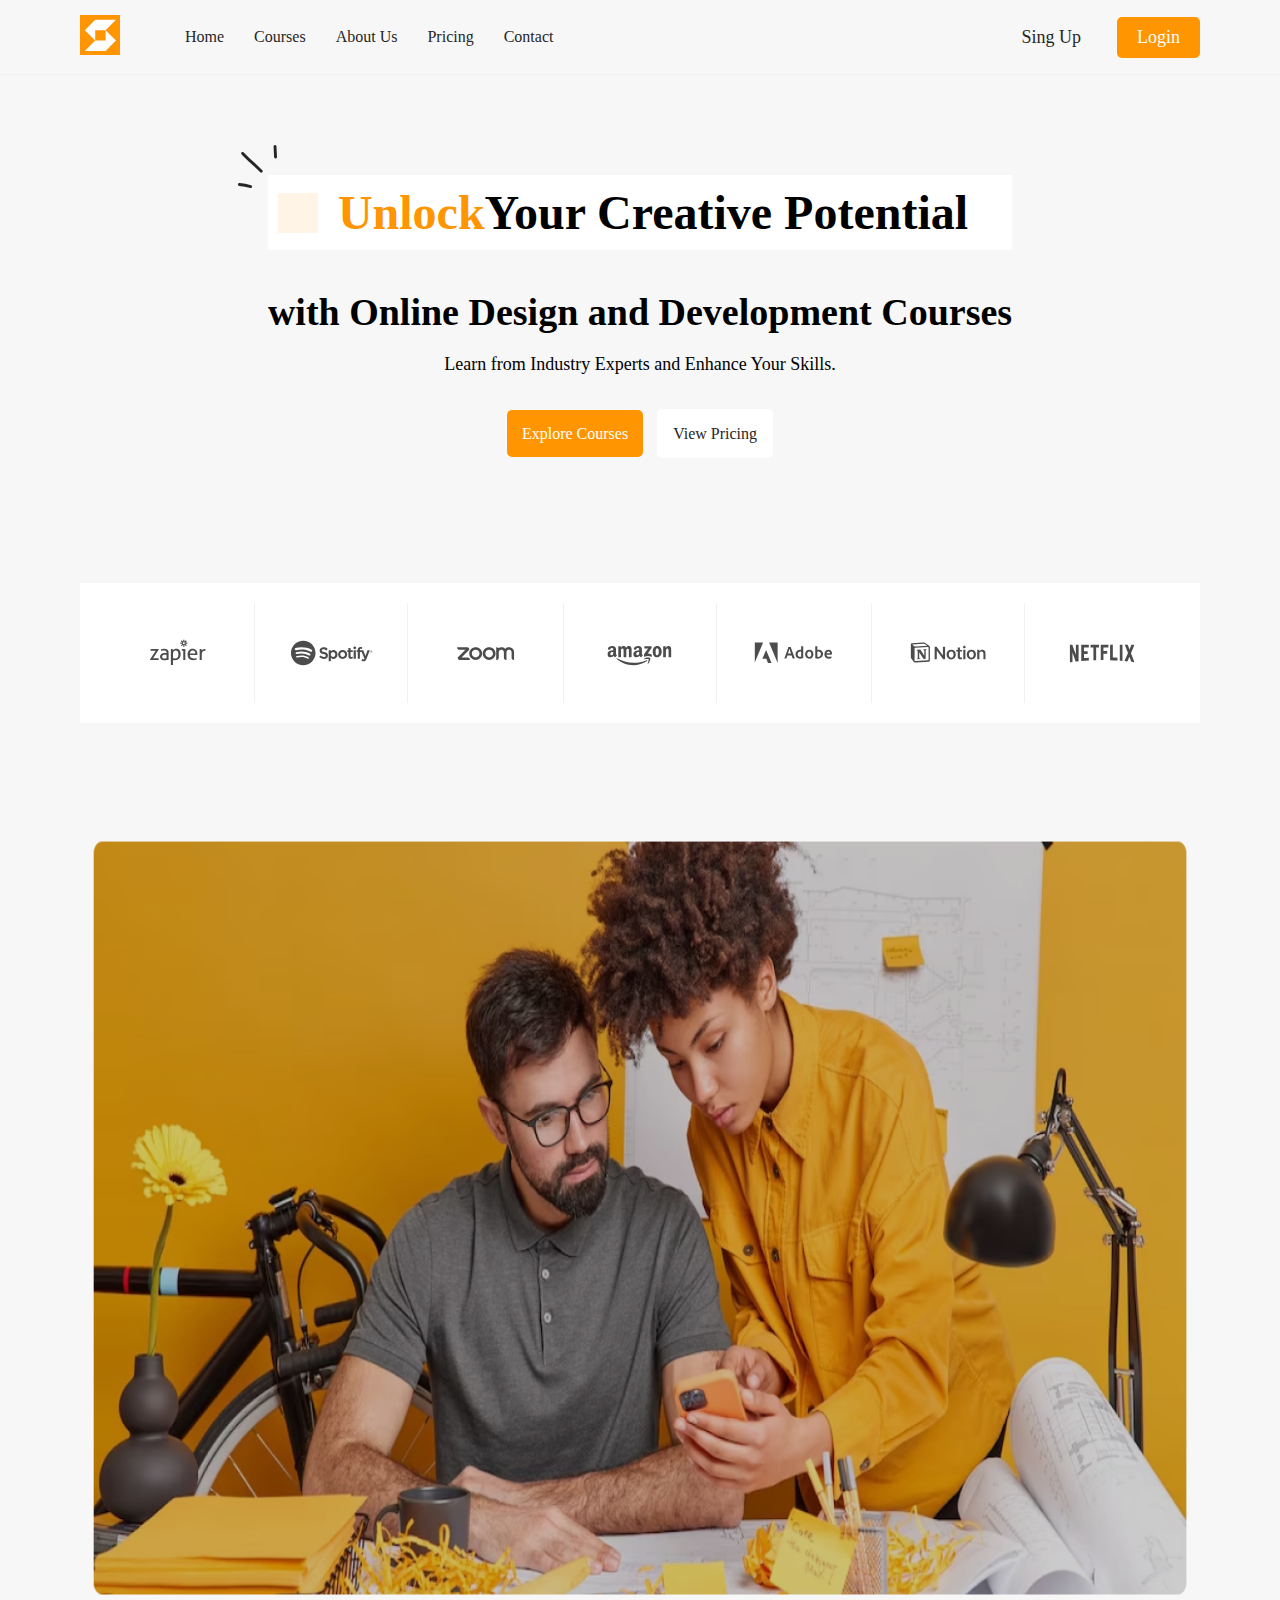
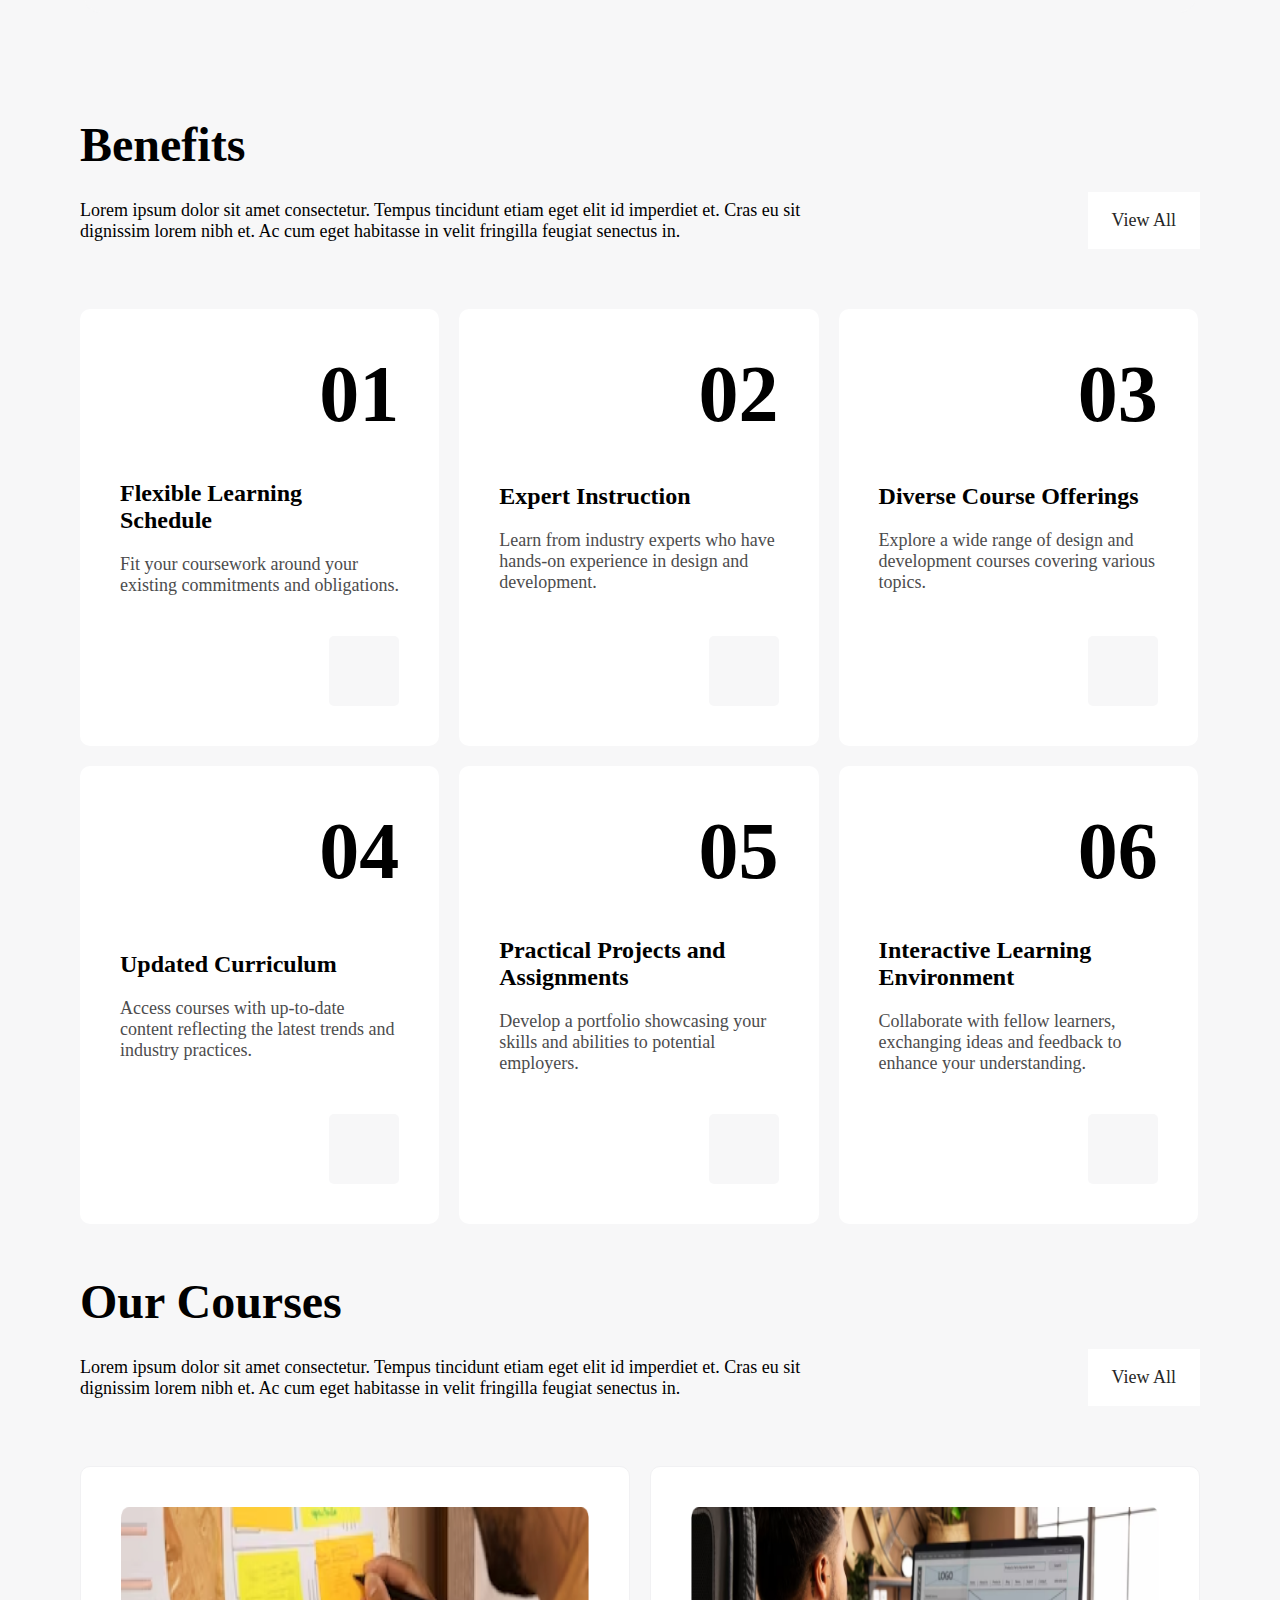
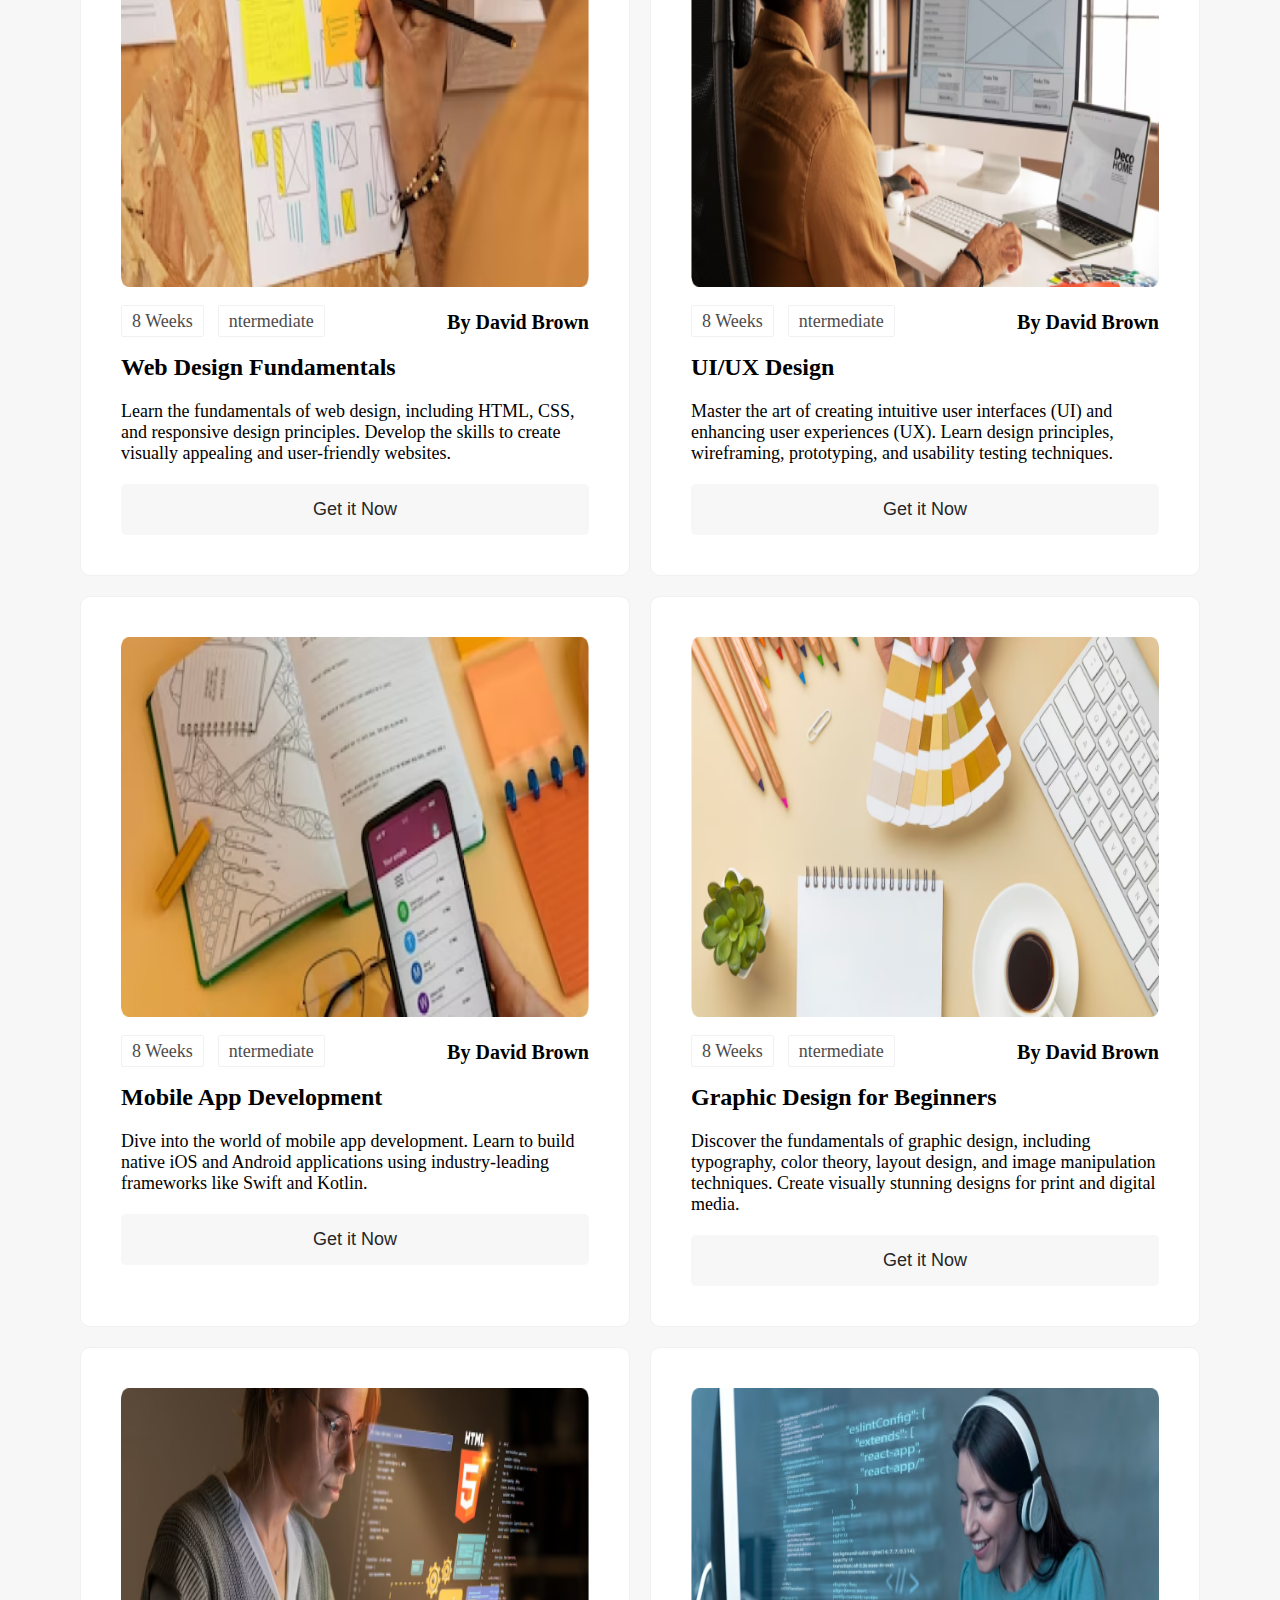
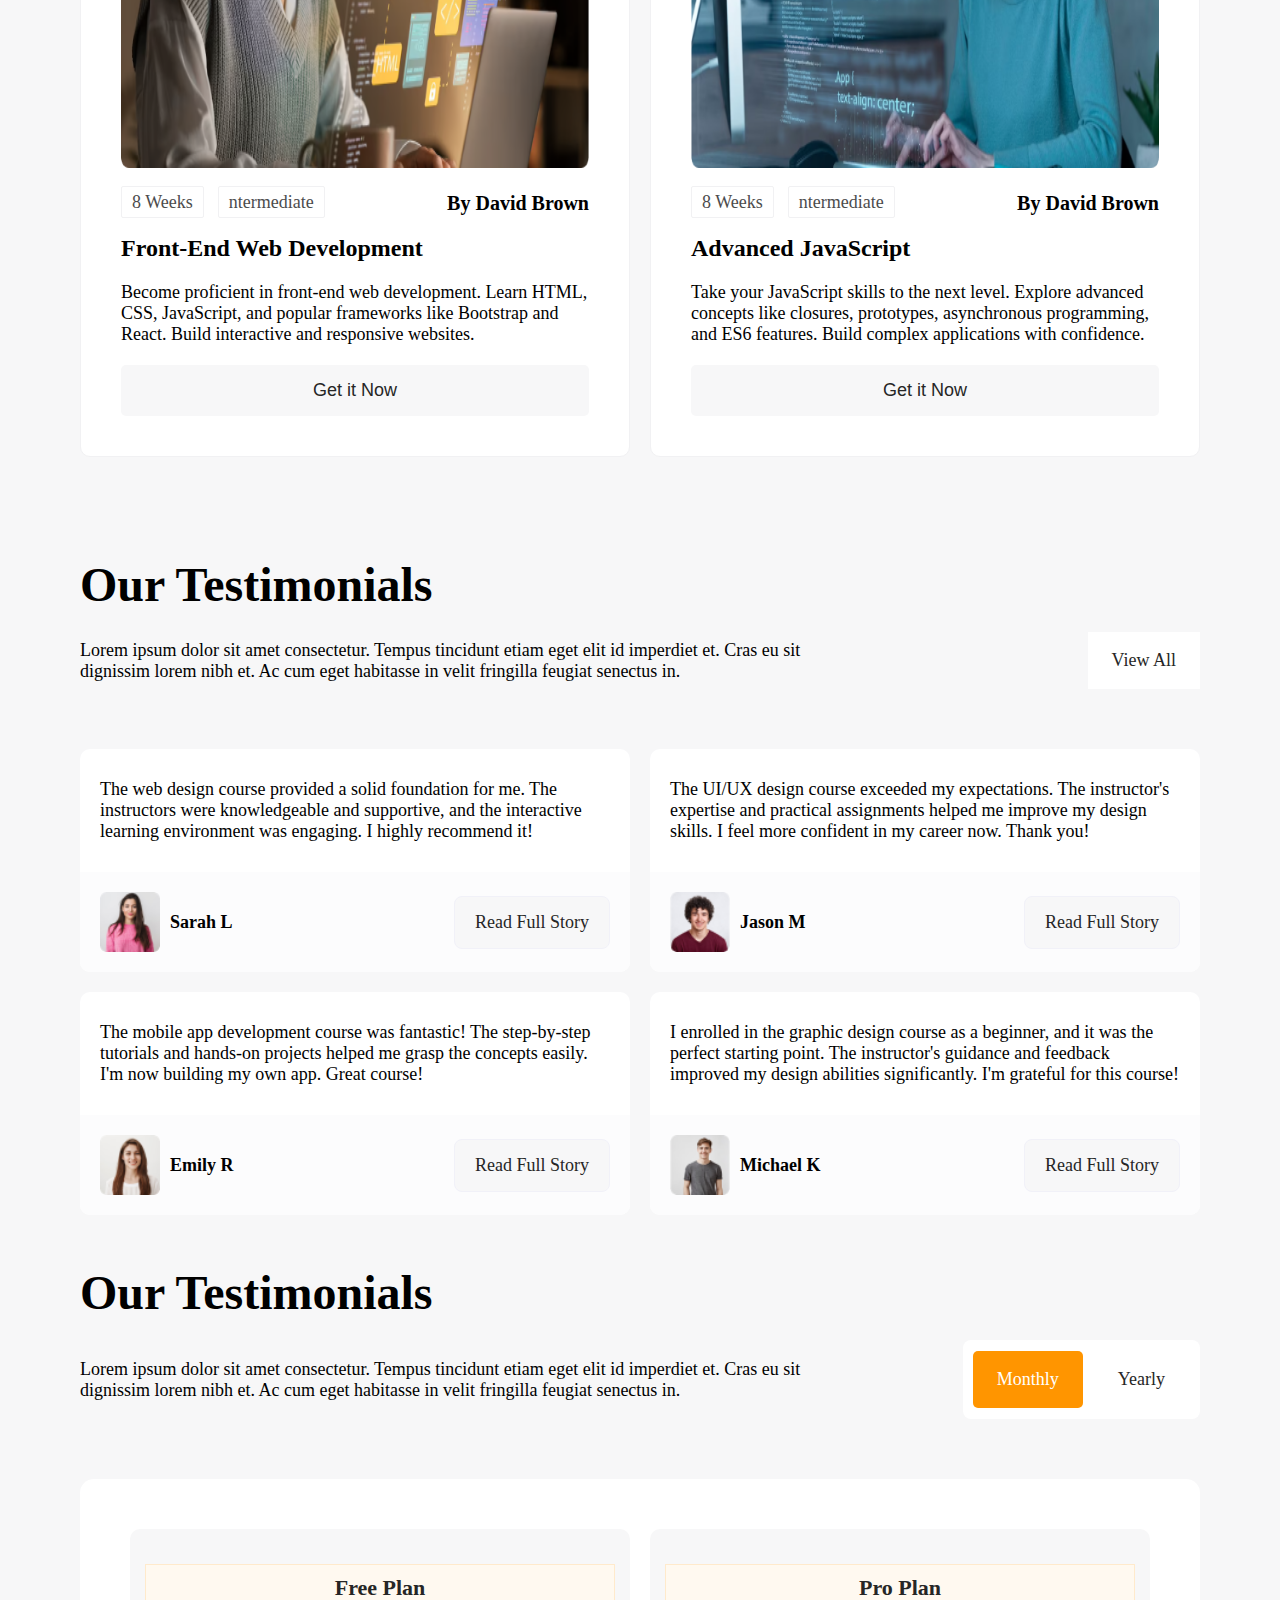
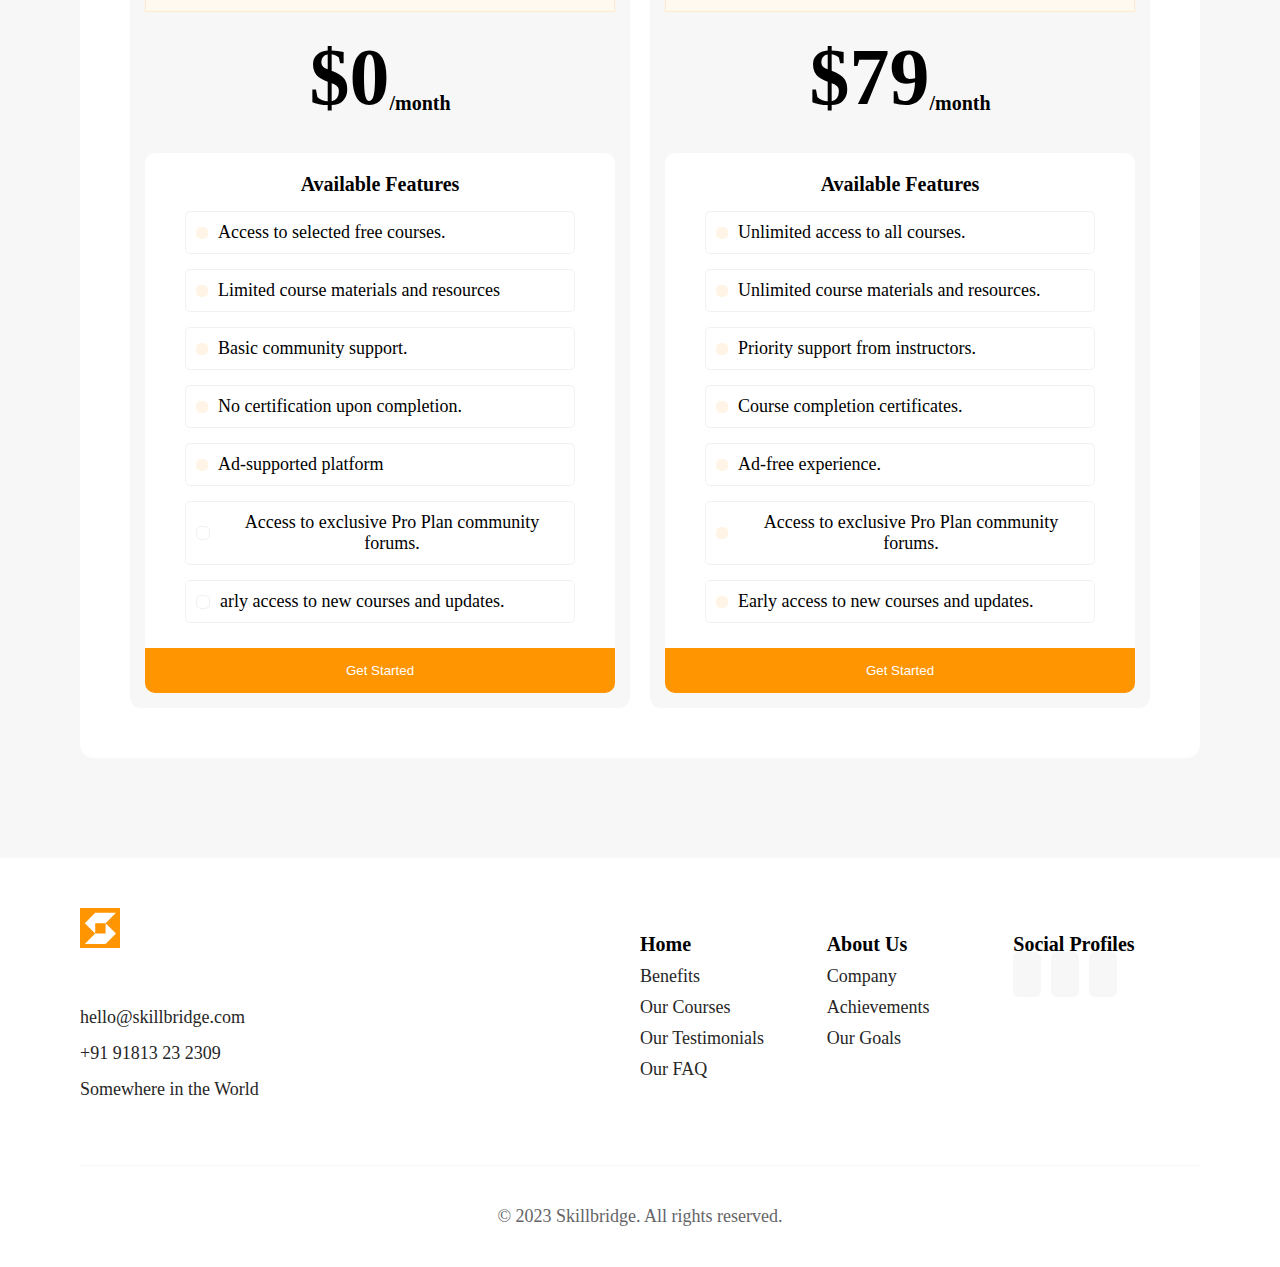
<file: Web-figma-repons/index.html>
<!DOCTYPE html>
<html lang="en">
<head>
    <meta charset="UTF-8">
    <meta name="viewport" content="width=device-width, initial-scale=1.0">
    <link rel="stylesheet" href="https://cdnjs.cloudflare.com/ajax/libs/font-awesome/6.5.2/css/all.min.css" integrity="sha512-SnH5WK+bZxgPHs44uWIX+LLJAJ9/2PkPKZ5QiAj6Ta86w+fsb2TkcmfRyVX3pBnMFcV7oQPJkl9QevSCWr3W6A==" crossorigin="anonymous" referrerpolicy="no-referrer" />
    <title>Document</title>
    <link rel="stylesheet" href="css/style.css">
    <link rel="stylesheet" href="css/reponsive.css">
</head>
<body>
    <nav class="nav-section">
        <div class="container">
            <div class="navbar">
                <div class="navbar-list">
                    <a href=""><img src="img/shape-17.svg" alt=""></a>
                    <ul>
                        <li><a href="">Home</a></li>
                        <li><a href="">Courses</a></li>
                        <li><a href="">About Us</a></li>
                        <li><a href="">Pricing</a></li>
                        <li><a href="">Contact</a></li>
                    </ul>
                </div>
                <div class="navbar-login">
                    <a href="">Sing Up</a>
                    <a href="">Login</a>
                    <i id="bars-icon" class="fa-solid fa-bars"></i>
                </div>
            </div>
        </div>
    </nav>
    <main>
        <section class="header-section">
            <div class="container just-center">
                <div class="header-text">
                    <img src="img/Abstract Line.svg" alt="">
                    <h1><i class="fa-solid fa-bolt"></i>  <span>Unlock</span> Your Creative Potential</h1>
                    <h2>with Online Design and Development Courses</h2>
                    <p>Learn from Industry Experts and Enhance Your Skills.</p>
                    <div class="header-a">
                        <a href="">Explore Courses</a>
                        <a href="">View Pricing</a>
                    </div>
                </div>
            </div>
        </section>
        <div class="partnyor-section">
            <div class="container">
                <div class="partnyor-div">
                    <div class="partnyor-box">
                        <img src="img/Logo.svg" alt="">
                    </div>
                    <div class="partnyor-box">
                        <img src="img/Logo (1).svg" alt="">
                    </div>
                    <div class="partnyor-box">
                        <img src="img/Logo (2).svg" alt="">
                    </div>
                    <div class="partnyor-box">
                        <img src="img/Logo (3).svg" alt="">
                    </div>
                    <div class="partnyor-box">
                        <img src="img/Logo (4).svg" alt="">
                    </div>
                    <div class="partnyor-box">
                        <img src="img/Logo (5).svg" alt="">
                    </div>
                    <div class="partnyor-box">
                        <img src="img/Logo (6).svg" alt="">
                    </div>
                </div>
            </div>
        </div>
        <section class="img-section">
            <div class="container">
                <div class="img-box">
                    <img src="img/Container.png" alt="">
                </div>
            </div>
        </section>
        <section class="benifits-section">
            <div class="container">
                <div class="benefits-title">
                    <h4>Benefits</h4>
                    <div class="benifits-bottom">
                        <p>Lorem ipsum dolor sit amet consectetur. Tempus tincidunt etiam eget elit id imperdiet et. Cras eu sit dignissim lorem nibh et. Ac cum eget habitasse in velit fringilla feugiat senectus in.</p>
                        <a href="">View All</a>
                    </div>
                </div>
                <div class="benefits-box">
                    <div class="box-b">
                        <h2>01</h2>
                        <div class="box-b-text">
                            <h6>Flexible Learning Schedule</h6>
                            <p>Fit your coursework around your existing commitments and obligations.</p>
                        </div>
                        <div class="icon-box"><i class="fa-solid fa-arrow-right"></i></div>
                    </div>
                    <div class="box-b">
                        <h2>02</h2>
                        <div class="box-b-text">
                            <h6>Expert Instruction</h6>
                            <p>Learn from industry experts who have hands-on experience in design and development.</p>
                        </div>
                        <div class="icon-box"><i class="fa-solid fa-arrow-right"></i></div>
                    </div>
                    <div class="box-b">
                        <h2>03</h2>
                        <div class="box-b-text">
                            <h6>Diverse Course Offerings</h6>
                            <p>Explore a wide range of design and development courses covering various topics.</p>
                        </div>
                        <div class="icon-box"><i class="fa-solid fa-arrow-right"></i></div>
                    </div>
                    <div class="box-b">
                        <h2>04</h2>
                        <div class="box-b-text">
                            <h6>Updated Curriculum</h6>
                            <p>Access courses with up-to-date content reflecting the latest trends and industry practices.</p>
                        </div>
                        <div class="icon-box"><i class="fa-solid fa-arrow-right"></i></div>
                    </div>
                    <div class="box-b">
                        <h2>05</h2>
                        <div class="box-b-text">
                            <h6>Practical Projects and Assignments</h6>
                            <p>Develop a portfolio showcasing your skills and abilities to potential employers.</p>
                        </div>
                        <div class="icon-box"><i class="fa-solid fa-arrow-right"></i></div>
                    </div>
                    <div class="box-b">
                        <h2>06</h2>
                        <div class="box-b-text">
                            <h6>Interactive Learning Environment</h6>
                            <p>Collaborate with fellow learners, exchanging ideas and feedback to enhance your understanding.</p>
                        </div>
                        <div class="icon-box"><i class="fa-solid fa-arrow-right"></i></div>
                    </div>
                </div>
                <div class="benefits-title">
                    <h4>Our Courses</h4>
                    <div class="benifits-bottom">
                        <p>Lorem ipsum dolor sit amet consectetur. Tempus tincidunt etiam eget elit id imperdiet et. Cras eu sit dignissim lorem nibh et. Ac cum eget habitasse in velit fringilla feugiat senectus in.</p>
                        <a href="">View All</a>
                    </div>
                </div>
                <div class="courses-box">
                    <div class="box-c">
                        <img src="img/Image.png" alt="">
                        <div class="img-c-button">
                            <div class="">
                                <span>8 Weeks</span>
                                <span>ntermediate</span>
                            </div>
                            <h6>By David Brown</h6>
                        </div>
                        <h6>Web Design Fundamentals</h6>
                        <p>Learn the fundamentals of web design, including HTML, CSS, and responsive design principles. Develop the skills to create visually appealing and user-friendly websites.</p>
                        <button><a href="">Get it Now</a></button>
                    </div>
                    <div class="box-c">
                        <img src="img/Image (1).png" alt="">
                        <div class="img-c-button">
                            <div class="">
                                <span>8 Weeks</span>
                                <span>ntermediate</span>
                            </div>
                            <h6>By David Brown</h6>
                        </div>
                        <h6>UI/UX Design</h6>
                        <p>Master the art of creating intuitive user interfaces (UI) and enhancing user experiences (UX). Learn design principles, wireframing, prototyping, and usability testing techniques.</p>
                        <button><a href="">Get it Now</a></button>
                    </div>
                    <div class="box-c">
                        <img src="img/Image (2).png" alt="">
                        <div class="img-c-button">
                            <div class="">
                                <span>8 Weeks</span>
                                <span>ntermediate</span>
                            </div>
                            <h6>By David Brown</h6>
                        </div>
                        <h6>Mobile App Development</h6>
                        <p>Dive into the world of mobile app development. Learn to build native iOS and Android applications using industry-leading frameworks like Swift and Kotlin.</p>
                        <button><a href="">Get it Now</a></button>
                    </div>
                    <div class="box-c">
                        <img src="img/Image (3).png" alt="">
                        <div class="img-c-button">
                            <div class="">
                                <span>8 Weeks</span>
                                <span>ntermediate</span>
                            </div>
                            <h6>By David Brown</h6>
                        </div>
                        <h6>Graphic Design for Beginners</h6>
                        <p>Discover the fundamentals of graphic design, including typography, color theory, layout design, and image manipulation techniques. Create visually stunning designs for print and digital media.</p>
                        <button><a href="">Get it Now</a></button>
                    </div>
                    <div class="box-c">
                        <img src="img/Image (4).png" alt="">
                        <div class="img-c-button">
                            <div class="">
                                <span>8 Weeks</span>
                                <span>ntermediate</span>
                            </div>
                            <h6>By David Brown</h6>
                        </div>
                        <h6>Front-End Web Development</h6>
                        <p>Become proficient in front-end web development. Learn HTML, CSS, JavaScript, and popular frameworks like Bootstrap and React. Build interactive and responsive websites.</p>
                        <button><a href="">Get it Now</a></button>
                    </div>
                    <div class="box-c">
                        <img src="img/Image (5).png" alt="">
                        <div class="img-c-button">
                            <div class="">
                                <span>8 Weeks</span>
                                <span>ntermediate</span>
                            </div>
                            <h6>By David Brown</h6>
                        </div>
                        <h6>Advanced JavaScript</h6>
                        <p>Take your JavaScript skills to the next level. Explore advanced concepts like closures, prototypes, asynchronous programming, and ES6 features. Build complex applications with confidence.</p>
                        <button><a href="">Get it Now</a></button>
                    </div>
                </div>

                <div class="benefits-title">
                    <h4>Our Testimonials</h4>
                    <div class="benifits-bottom">
                        <p>Lorem ipsum dolor sit amet consectetur. Tempus tincidunt etiam eget elit id imperdiet et. Cras eu sit dignissim lorem nibh et. Ac cum eget habitasse in velit fringilla feugiat senectus in.</p>
                        <a href="">View All</a>
                    </div>
                </div>

                <div class="our-section">
                    <div class="our-box">
                        <div class="our-text">
                            <p>The web design course provided a solid foundation for me. The instructors were knowledgeable and supportive, and the interactive learning environment was engaging. I highly recommend it!</p>
                        </div>
                        <div class="our-bottom">
                            <div class="our-img">
                                <img src="img/Image (6).png" alt="">
                                <h6>Sarah L</h6>
                            </div>
                            <a href="">Read Full Story</a>
                        </div>
                    </div>
                    <div class="our-box">
                        <div class="our-text">
                            <p>The UI/UX design course exceeded my expectations. The instructor's expertise and practical assignments helped me improve my design skills. I feel more confident in my career now. Thank you!</p>
                        </div>
                        <div class="our-bottom">
                            <div class="our-img">
                                <img src="img/Image (7).png" alt="">
                                <h6>Jason M</h6>
                            </div>
                            <a href="">Read Full Story</a>
                        </div>
                    </div>
                    <div class="our-box">
                        <div class="our-text">
                            <p>The mobile app development course was fantastic! The step-by-step tutorials and hands-on projects helped me grasp the concepts easily. I'm now building my own app. Great course!</p>
                        </div>
                        <div class="our-bottom">
                            <div class="our-img">
                                <img src="img/Image (8).png" alt="">
                                <h6>Emily R</h6>
                            </div>
                            <a href="">Read Full Story</a>
                        </div>
                    </div>
                    <div class="our-box">
                        <div class="our-text">
                            <p>I enrolled in the graphic design course as a beginner, and it was the perfect starting point. The instructor's guidance and feedback improved my design abilities significantly. I'm grateful for this course!</p>
                        </div>
                        <div class="our-bottom">
                            <div class="our-img">
                                <img src="img/Image (9).png" alt="">
                                <h6>Michael K</h6>
                            </div>
                            <a href="">Read Full Story</a>
                        </div>
                    </div>
                </div>
                 <div class="benefits-title">
                    <h4>Our Testimonials</h4>
                    <div class="benifits-bottom">
                        <p>Lorem ipsum dolor sit amet consectetur. Tempus tincidunt etiam eget elit id imperdiet et. Cras eu sit dignissim lorem nibh et. Ac cum eget habitasse in velit fringilla feugiat senectus in.</p>
                        <div class="b-buttons">
                            <a href="">Monthly</a>
                            <a href="">Yearly</a>
                        </div>
                    </div>
                </div>
                <div class="plan-section">
                    <div class="plan-box">
                        <h5>Free Plan</h5>
                        <h2><span>$0</span><sub>/month</sub></h2>
                        <div class="plan-list">
                            <h6>Available Features</h6>
                            <ul>
                                <li><i class="fa-solid fa-check"></i>Access to selected free courses.</li>
                                <li><i class="fa-solid fa-check"></i>Limited course materials and resources</li>
                                <li><i class="fa-solid fa-check"></i>Basic community support.</li>
                                <li><i class="fa-solid fa-check"></i>No certification upon completion.</li>
                                <li><i class="fa-solid fa-check"></i>Ad-supported platform</li>
                                <li><i class="fa-solid fa-xmark icon-x"></i>Access to exclusive Pro Plan community forums.</li>
                                <li><i class="fa-solid fa-xmark icon-x"></i>arly access to new courses and updates.</li>
                            </ul>
                            <button><a href="">Get Started</a></button>
                        </div>
                    </div>
                    <div class="plan-box">
                        <h5>Pro Plan</h5>
                        <h2><span>$79</span><sub>/month</sub></h2>
                        <div class="plan-list">
                            <h6>Available Features</h6>
                            <ul>
                                <li><i class="fa-solid fa-check"></i>Unlimited access to all courses.</li>
                                <li><i class="fa-solid fa-check"></i>Unlimited course materials and resources.</li>
                                <li><i class="fa-solid fa-check"></i>Priority support from instructors.</li>
                                <li><i class="fa-solid fa-check"></i>Course completion certificates.</li>
                                <li><i class="fa-solid fa-check"></i>Ad-free experience.</li>
                                <li><i class="fa-solid fa-check"></i>Access to exclusive Pro Plan community forums.</li>
                                <li><i class="fa-solid fa-check"></i>Early access to new courses and updates.</li>
                            </ul>
                            <button><a href="">Get Started</a></button>
                        </div>
                    </div>
                </div>
            </div>
        </section>
    </main>

    <footer class="footer-section">
        <div class="container">
            <div class="footer">
                <div class="footer-cont">
                    <img src="img/shape-17.svg" alt="">
                    <p><i class="fa-solid fa-envelope"></i> hello@skillbridge.com</p>
                    <p><i class="fa-solid fa-phone"></i> +91 91813 23 2309</p>
                    <p><i class="fa-solid fa-location-dot"></i> Somewhere in the World</p>
                </div>
                <div class="footer-list">
                    <div class="footer-box">
                        <h6>Home</h6>
                        <ul>
                            <li><a href="">Benefits </a></li>
                            <li><a href="">Our Courses</a></li>
                            <li><a href="">Our Testimonials</a></li>
                            <li><a href="">Our FAQ</a></li>
                        </ul>
                    </div>
                    <div class="footer-box">
                        <h6>About Us</h6>
                        <ul>
                            <li><a href="">Company</a></li>
                            <li><a href="">Achievements</a></li>
                            <li><a href="">Our Goals</a></li>
                        </ul>
                    </div>
                    <div class="footer-box">
                        <h6>Social Profiles</h6>
                        <div class="footer-icon">
                            <a href=""><i class="fa-brands fa-facebook"></i></a>
                            <a href=""><i class="fa-brands fa-twitter"></i></a>
                            <a href=""><i class="fa-brands fa-linkedin"></i></a>
                        </div>
                    </div>
                </div>
            </div>
            <div class="footer-bottom">
                <p>© 2023 Skillbridge. All rights reserved.</p>
            </div>
        </div>
    </footer>
</body>
</html>
</file>
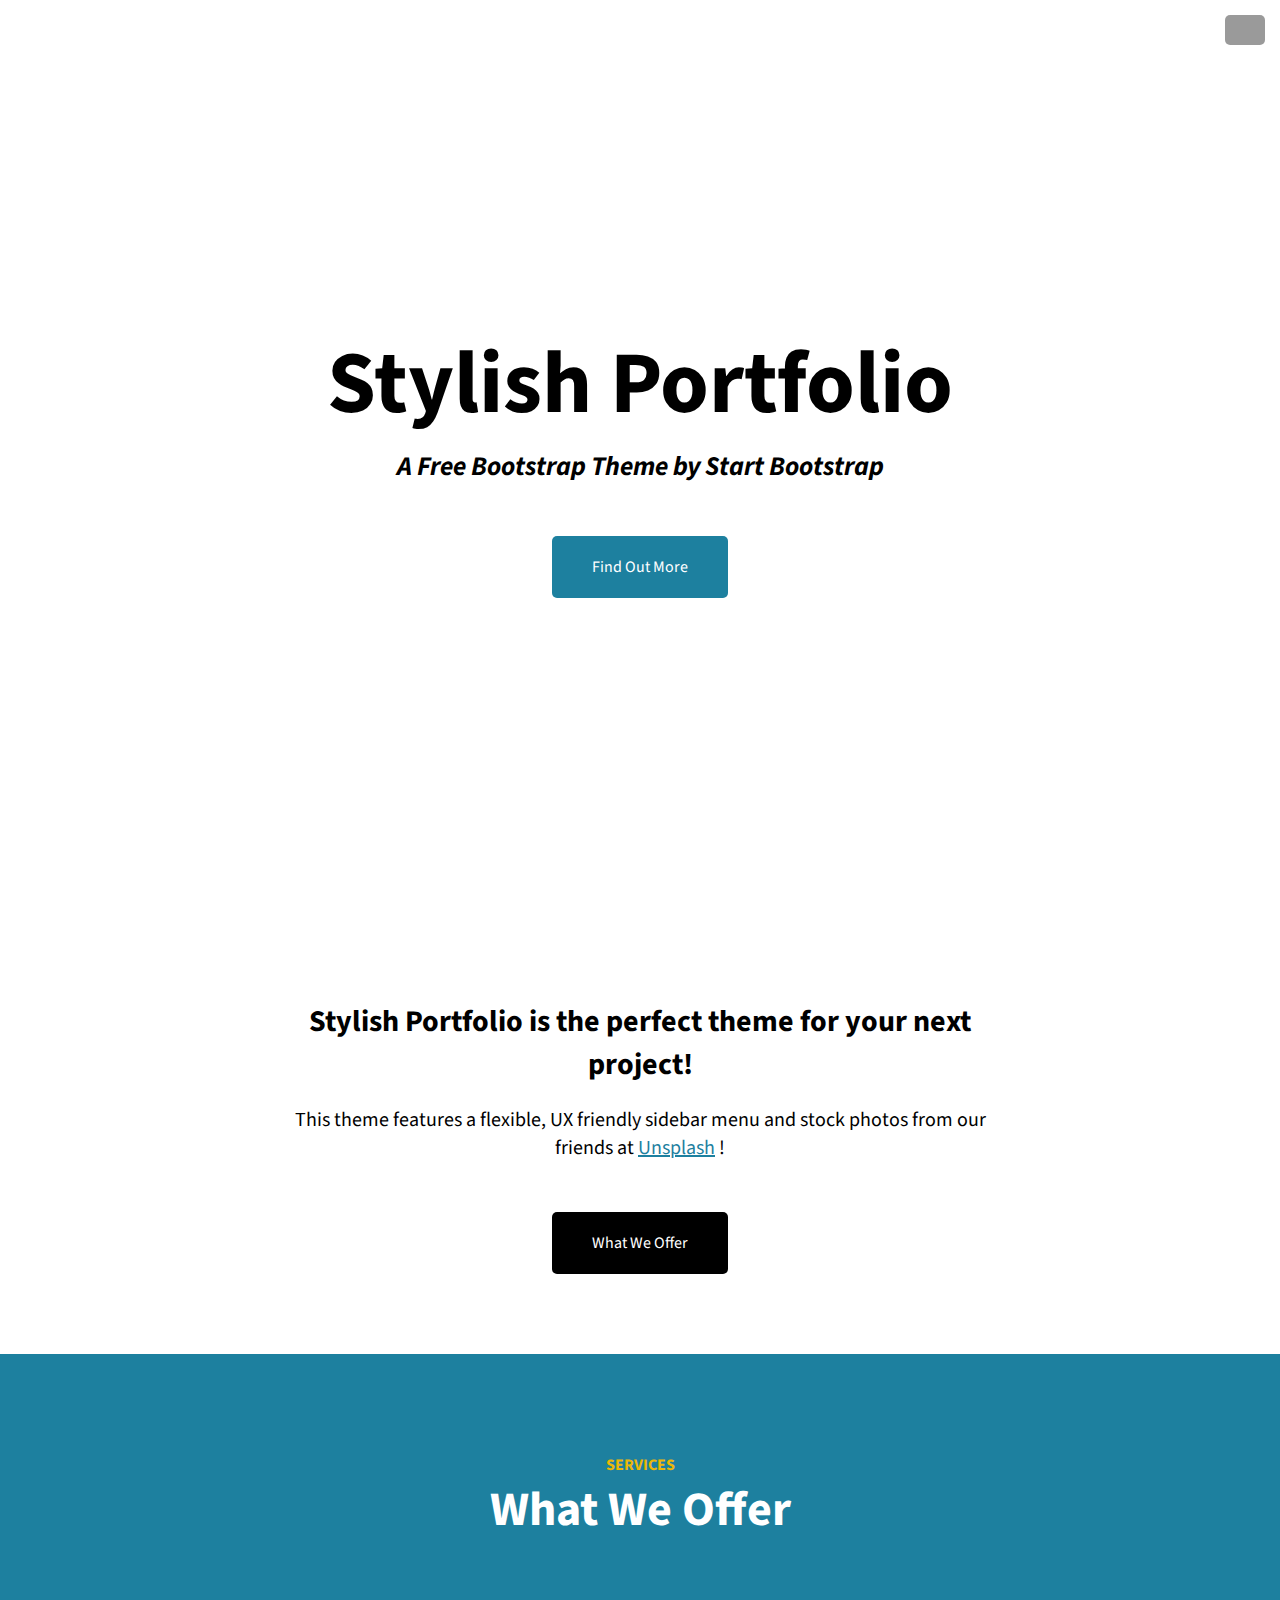
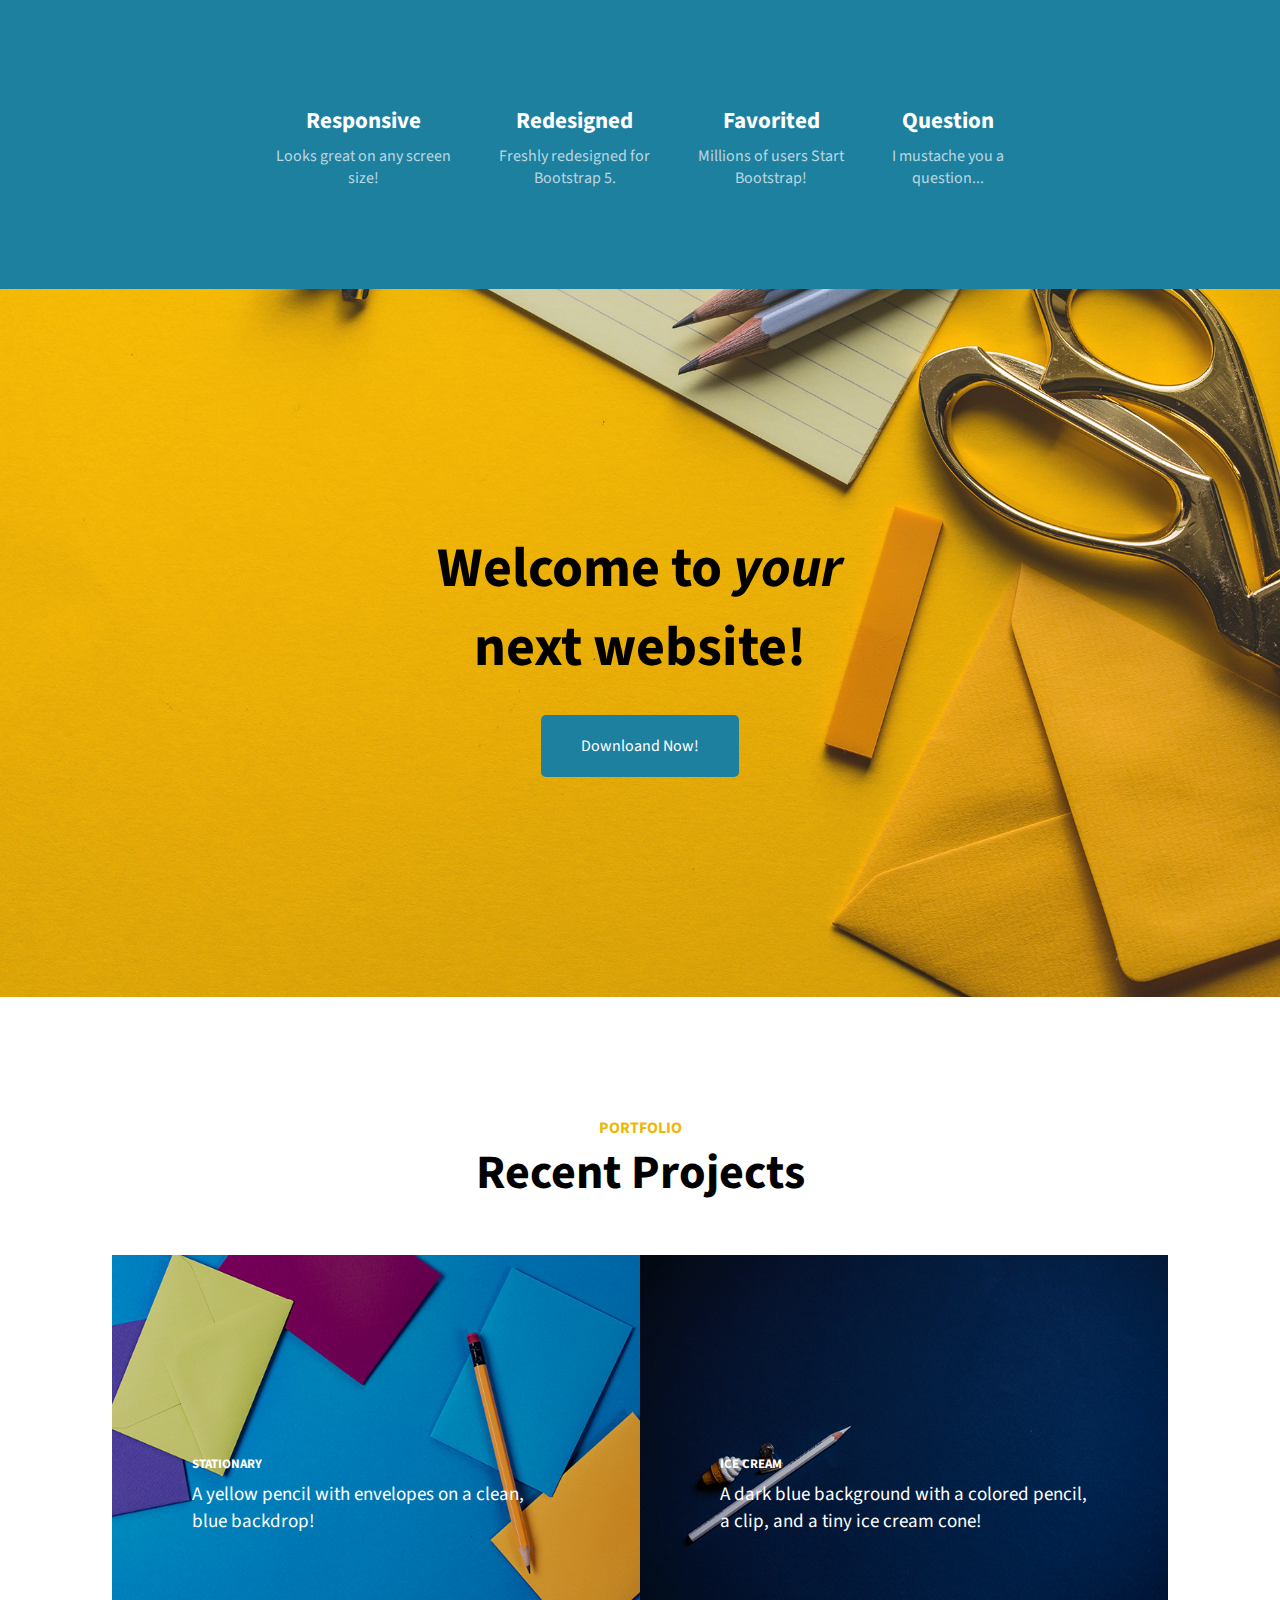
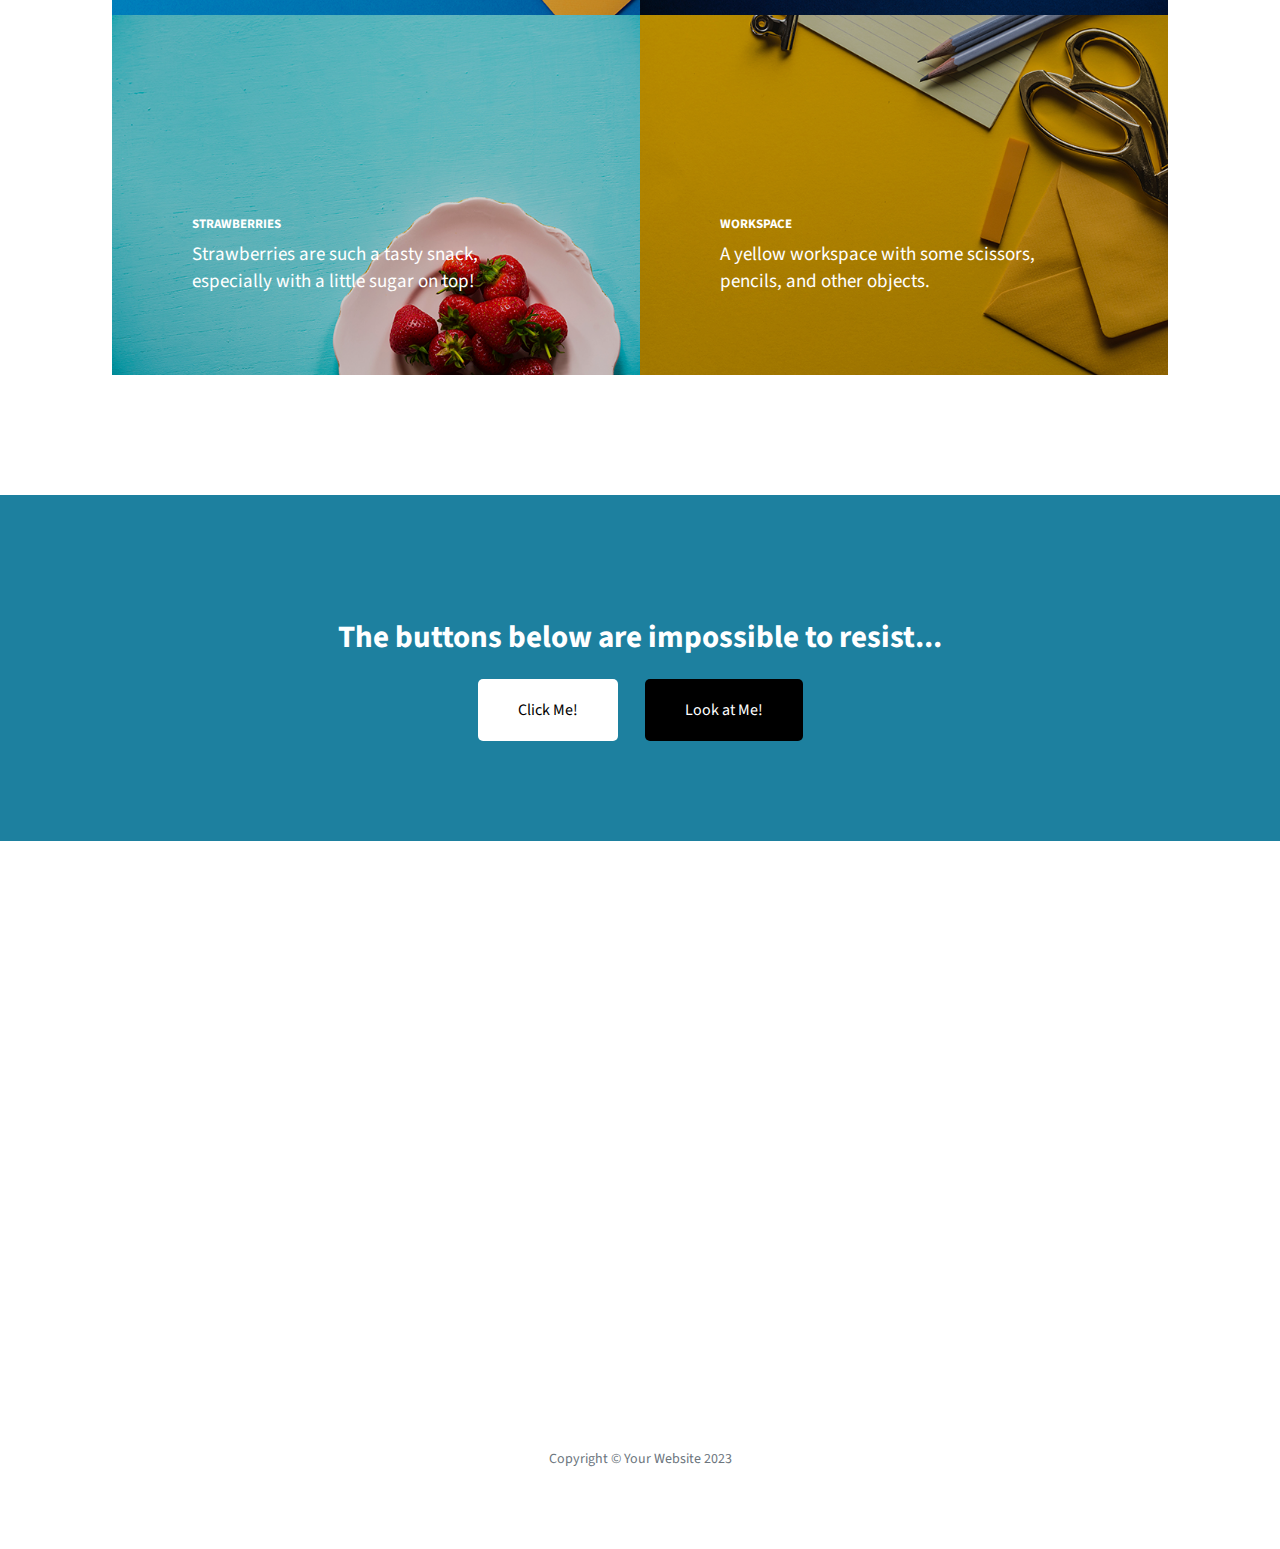
<file: home.html>
<!DOCTYPE html>
<html lang="en">
<head>
    <meta charset="UTF-8">
    <meta name="viewport" content="width=device-width, initial-scale=1.0">
    <link rel="stylesheet" href="./css/home.css">
    <link rel="stylesheet" href="https://cdnjs.cloudflare.com/ajax/libs/font-awesome/6.5.2/css/all.min.css" integrity="sha512-SnH5WK+bZxgPHs44uWIX+LLJAJ9/2PkPKZ5QiAj6Ta86w+fsb2TkcmfRyVX3pBnMFcV7oQPJkl9QevSCWr3W6A==" crossorigin="anonymous" referrerpolicy="no-referrer" />
    <title>Document</title>
</head>
<body>
    <div class="nav-icon">
        <i class="fa-solid fa-bars"></i>
    </div>

    <!-- ====================== Header ====================== -->

    <header>
        <div class="header-box">
            <h1>Stylish Portfolio</h1>
            <h3><em> A Free Bootstrap Theme by Start Bootstrap</em></h3>
            <a href="">Find Out More</a>
        </div>
    </header>

    <!-- ====================== Header ====================== -->
    <!-- ====================== Section ====================== -->

    <section class="section-content">
        <h2>Stylish Portfolio is the perfect theme for your next <br> project!</h2>
        <p>This theme features a flexible, UX friendly sidebar menu and stock photos from our <br> friends at <a style="color: #1D809F;" href="">Unsplash</a> !</p>
        <a class="content-btn" href="">What We Offer</a>
    </section>
    <section class="section-offer">
        <h6>SERVICES</h6>
        <h2>What We Offer</h2>
        <div class="section-icons">
            <div class="icons-box">
                <i class="fa-solid fa-mobile icons"></i>
                <h5>Responsive</h5>
                <p>Looks great on any screen <br> size!</p>
            </div>
            <div class="icons-box">
                <i class="fa-solid fa-pen icons"></i>
                <h5>Redesigned</h5>
                <p>Freshly redesigned for <br> Bootstrap 5.</p>
            </div>
            <div class="icons-box">
                <i class="fa-regular fa-thumbs-up icons"></i>
                <h5>Favorited</h5>
                <p>Millions of users <i  class="fa-solid fa-heart"></i> Start <br> Bootstrap!</p>
            </div>
            <div class="icons-box">
                <i class="fa-solid fa-check icons"></i>
                <h5>Question</h5>
                <p>I mustache you a <br> question...</p>
            </div>
        </div>
    </section>
    <section class="section-callout">
        <h2>Welcome to <i>your</i>  <br> next website!</h2>
        <a href="">Downloand Now!</a>
    </section>
    <section class="section-project">
        <h6>PORTFOLIO</h6>
        <h2>Recent Projects</h2>
        <div class="caption-box">
            <div class="caption">
                <div class="caption-items">
                    <h5>STATIONARY</h5>
                    <p> A yellow pencil with envelopes on a clean, blue backdrop!</p>
                </div>
                <img src="./img/portfolio-1.jpg" alt="">
            </div>
            <div class="caption">
                <div class="caption-items">
                    <h5>ICE CREAM</h5>
                    <p> A dark blue background with a colored pencil, a clip, and a tiny ice cream cone!</p>
                </div>
                <img src="./img/portfolio-2.jpg" alt="">
            </div>
            <div class="caption">
                <div class="caption-items">
                    <h5>STRAWBERRIES</h5>
                    <p> Strawberries are such a tasty snack, especially with a little sugar on top!</p>
                </div>
                <img src="./img/portfolio-3.jpg" alt="">
            </div>
            <div class="caption">
                <div class="caption-items">
                    <h5>WORKSPACE</h5>
                    <p> A yellow workspace with some scissors, pencils, and other objects.</p>
                </div>
                <img src="./img/portfolio-4.jpg" alt="">
            </div>
        </div>
    </section>
    <section class="section-buttons">
        <h2>The buttons below are impossible to resist...</h2>
        <a href="">Click Me!</a>
        <a href="">Look at Me!</a>
    </section>
    <div class="map">
        <iframe src="https://www.google.com/maps/embed?pb=!1m16!1m12!1m3!1d194248.45156681095!2d49.70622426190977!3d40.4723434527758!2m3!1f0!2f0!3f0!3m2!1i1024!2i768!4f13.1!2m1!1z0JDQv9GC0LXQutC4!5e0!3m2!1sru!2saz!4v1720039552633!5m2!1sru!2saz" width="600" height="450" style="border:0;" allowfullscreen="" loading="lazy" referrerpolicy="no-referrer-when-downgrade"></iframe>
    </div>

    <!-- ====================== Section ====================== -->
    <!-- ====================== Footer ====================== -->

    <footer>
        <div class="icon-list">
            <a href=""><i class="fa-brands fa-facebook-f"></i></a>
            <a href=""><i class="fa-brands fa-twitter"></i></a>
            <a href=""><i class="fa-brands fa-github"></i></a>
        </div>
        <p>Copyright © Your Website 2023</p>
    </footer>

    <!-- ====================== Footer ====================== -->
</body>
</html>
</file>
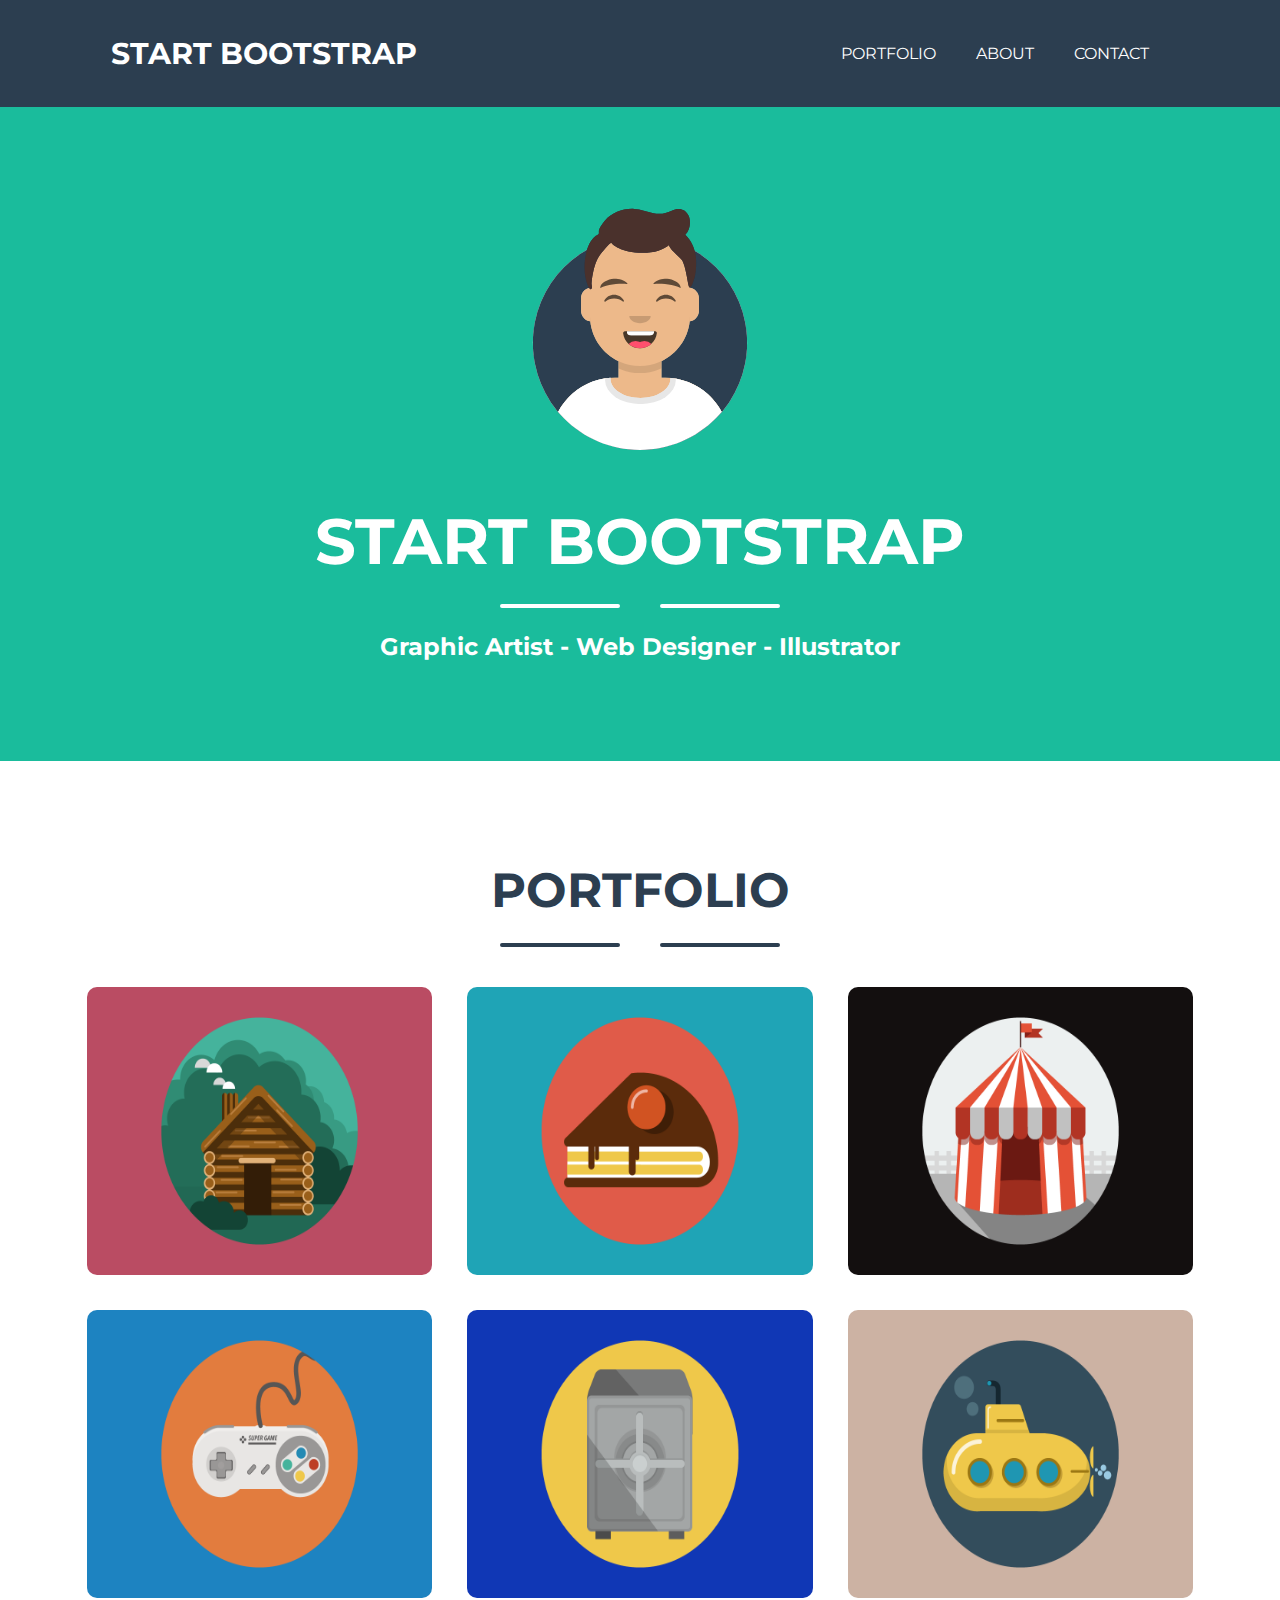
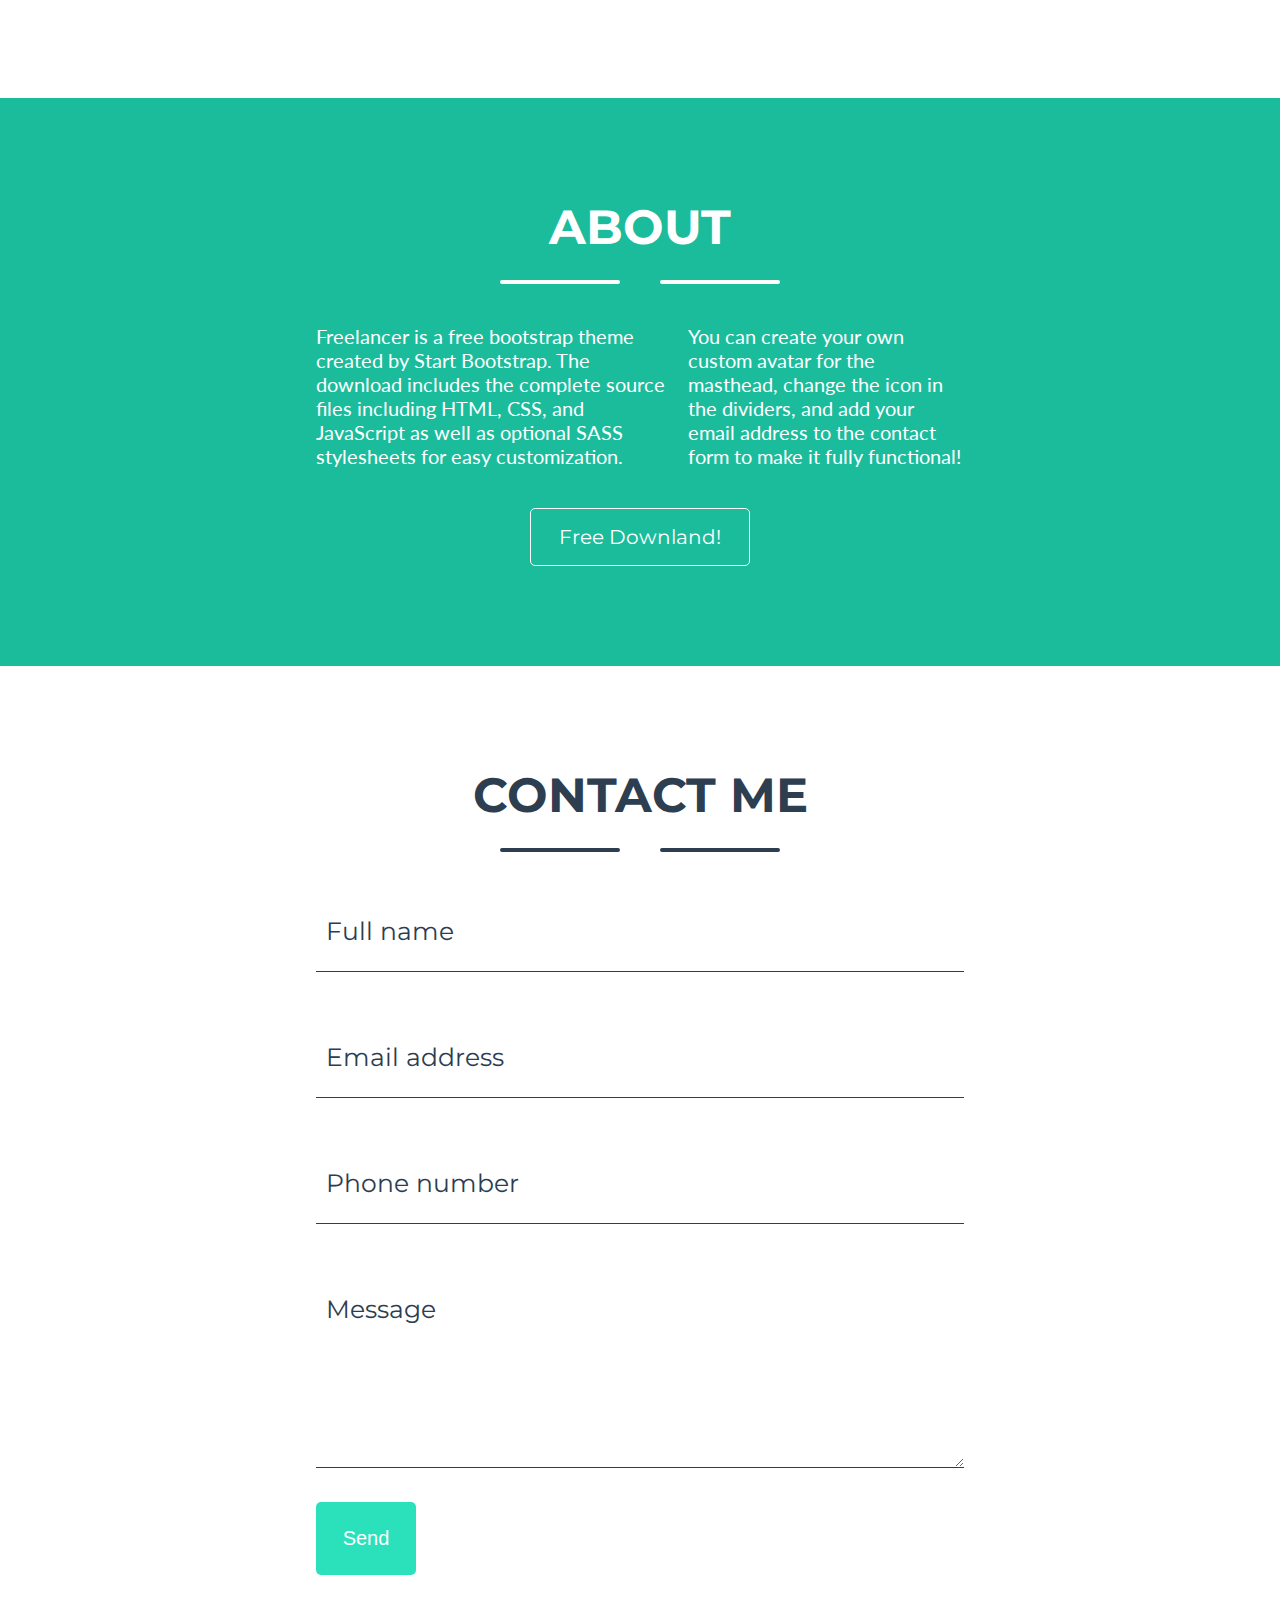
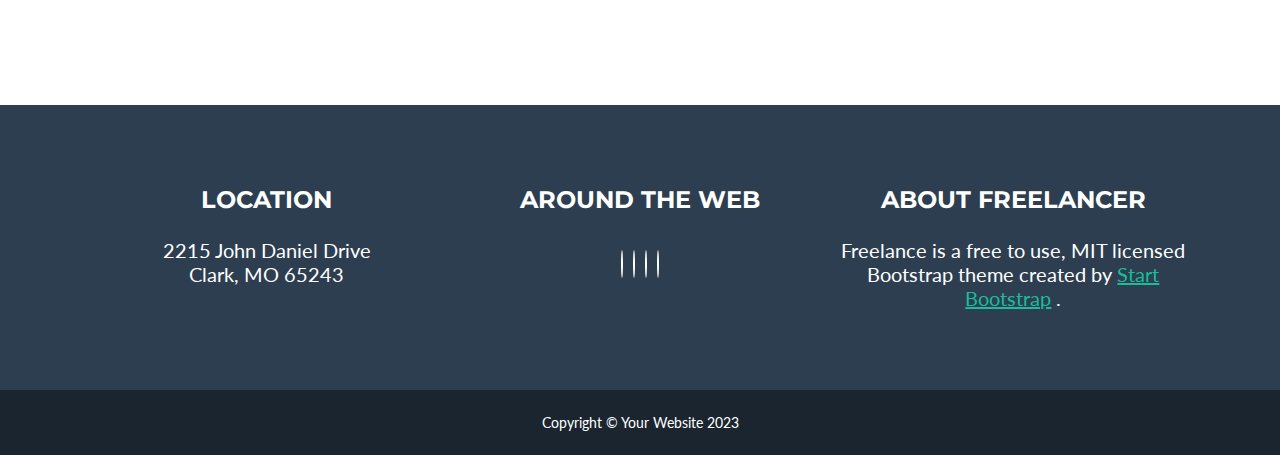
<file: start-bootsrap2/home.html>
<!DOCTYPE html>
<html lang="en">
<head>
    <meta charset="UTF-8">
    <meta name="viewport" content="width=device-width, initial-scale=1.0">
    <link rel="stylesheet" href="https://cdnjs.cloudflare.com/ajax/libs/font-awesome/6.5.2/css/all.min.css" integrity="sha512-SnH5WK+bZxgPHs44uWIX+LLJAJ9/2PkPKZ5QiAj6Ta86w+fsb2TkcmfRyVX3pBnMFcV7oQPJkl9QevSCWr3W6A==" crossorigin="anonymous" referrerpolicy="no-referrer" />
    <title>Document</title>
    <link rel="stylesheet" href="./css/home.css">
</head>
<body>
    <nav>
        <div class="nav-container">
            <div class="log"><b>START BOOTSTRAP</b></div>
            <ul>
                <li>PORTFOLIO</li>
                <li>ABOUT</li>
                <li>CONTACT</li>
            </ul>
        </div>
    </nav>
    <header class="header">
        <div class="header-box">
            <img src="img/download.svg" alt="">
            <h1>START BOOTSTRAP</h1>
            <div class="star-box">
                <div class="star-left"></div>
                <i class="fa-solid fa-star"></i>
                <div class="star-right"></div>
            </div>
            <h3>Graphic Artist - Web Designer - Illustrator</h3>
        </div>
    </header>
    <main>
        <section class="portfoli-section">
            <h2>PORTFOLIO</h2>
            <div class="star-box2">
                <div class="star-left"></div>
                <i class="fa-solid fa-star"></i>
                <div class="star-right"></div>
            </div>
            <div class="portfoli-box">
                <div>
                    <img src="img/download2.png" alt="">
                    <div class="box-line">+</div>
                </div>
                <div>
                    <img src="img/download3.png" alt="">
                    <div class="box-line">+</div>
                </div>
                <div>
                    <img src="img/download4.png" alt="">
                    <div class="box-line">+</div>
                </div>
                <div>
                    <img src="img/download5.png" alt="">
                    <div class="box-line">+</div>
                </div>
                <div>
                    <img src="img/download6.png" alt="">
                    <div class="box-line">+</div>
                </div>
                <div>
                    <img src="img/download7.png" alt="">
                    <div class="box-line">+</div>
                </div>
            </div>
        </section>
        <section class="about-section">
            <h2>ABOUT</h2>
            <div class="star-box">
                <div class="star-left"></div>
                <i class="fa-solid fa-star"></i>
                <div class="star-right"></div>
            </div>
            <div class="about-div">
                <div class="text-div">
                    <p>Freelancer is a free bootstrap theme created by Start Bootstrap. The download includes the complete source files including HTML, CSS, and JavaScript as well as optional SASS stylesheets for easy customization.</p>
                </div>
                <div class="text-div">
                    <p>You can create your own custom avatar for the masthead, change the icon in the dividers, and add your email address to the contact form to make it fully functional!</p>
                </div>
            </div>
            <button><i class="fa-solid fa-download"></i> Free Downland!</button>
        </section>
        <section class="contact-section">
            <h2>CONTACT ME</h2>
            <div class="star-box2">
                <div class="star-left"></div>
                <i class="fa-solid fa-star"></i>
                <div class="star-right"></div>
            </div>
            <div class="form-div">
                <form style="display: flex; flex-direction: column;" action="">
                    <div class="form-sec">
                        <input required id="name" type="text">
                        <label for="name">Full name</label>
                    </div>
                    <div class="form-sec">
                        <input  id="email" type="email">
                        <label for="email">Email address</label>
                    </div>
                    <div class="form-sec">
                        <input required id="number"  type="number">
                        <label for="number">Phone number</label>
                    </div>
                    <div class="form-sec">
                        <textarea required name="" id="message"  rows="5"></textarea>
                        <label id="messaLabel" for="message">Message</label>
                    </div>
                    <input id="btn" type="button" value="Send">
                </form>

            </div>
        </section>
    </main>
    <footer>
        <div class="footer-div">
            <div class="footer-box">
                <h4>LOCATION</h4>
                <p>2215 John Daniel Drive <br> Clark, MO 65243</p>
            </div>
            <div class="footer-box">
                <h4>AROUND THE WEB</h4>
                <div class="icon-box">
                    <a href=""><i class="fa-brands fa-facebook-f"></i></a>
                    <a href=""><i class="fa-brands fa-twitter"></i></a>
                    <a href=""><i class="fa-brands fa-linkedin"></i></a>
                    <a href=""><i class="fa-brands fa-dribbble"></i></a>
                </div>
            </div>
            <div class="footer-box">
                <h4>ABOUT FREELANCER</h4>
                <p>Freelance is a free to use, MIT licensed Bootstrap theme created by <a href="">Start Bootstrap</a> .</p>
            </div>
        </div>
        <div class="footer-bottom">
            <p>Copyright © Your Website 2023</p>
        </div>
    </footer>
</body>
</html>
</file>
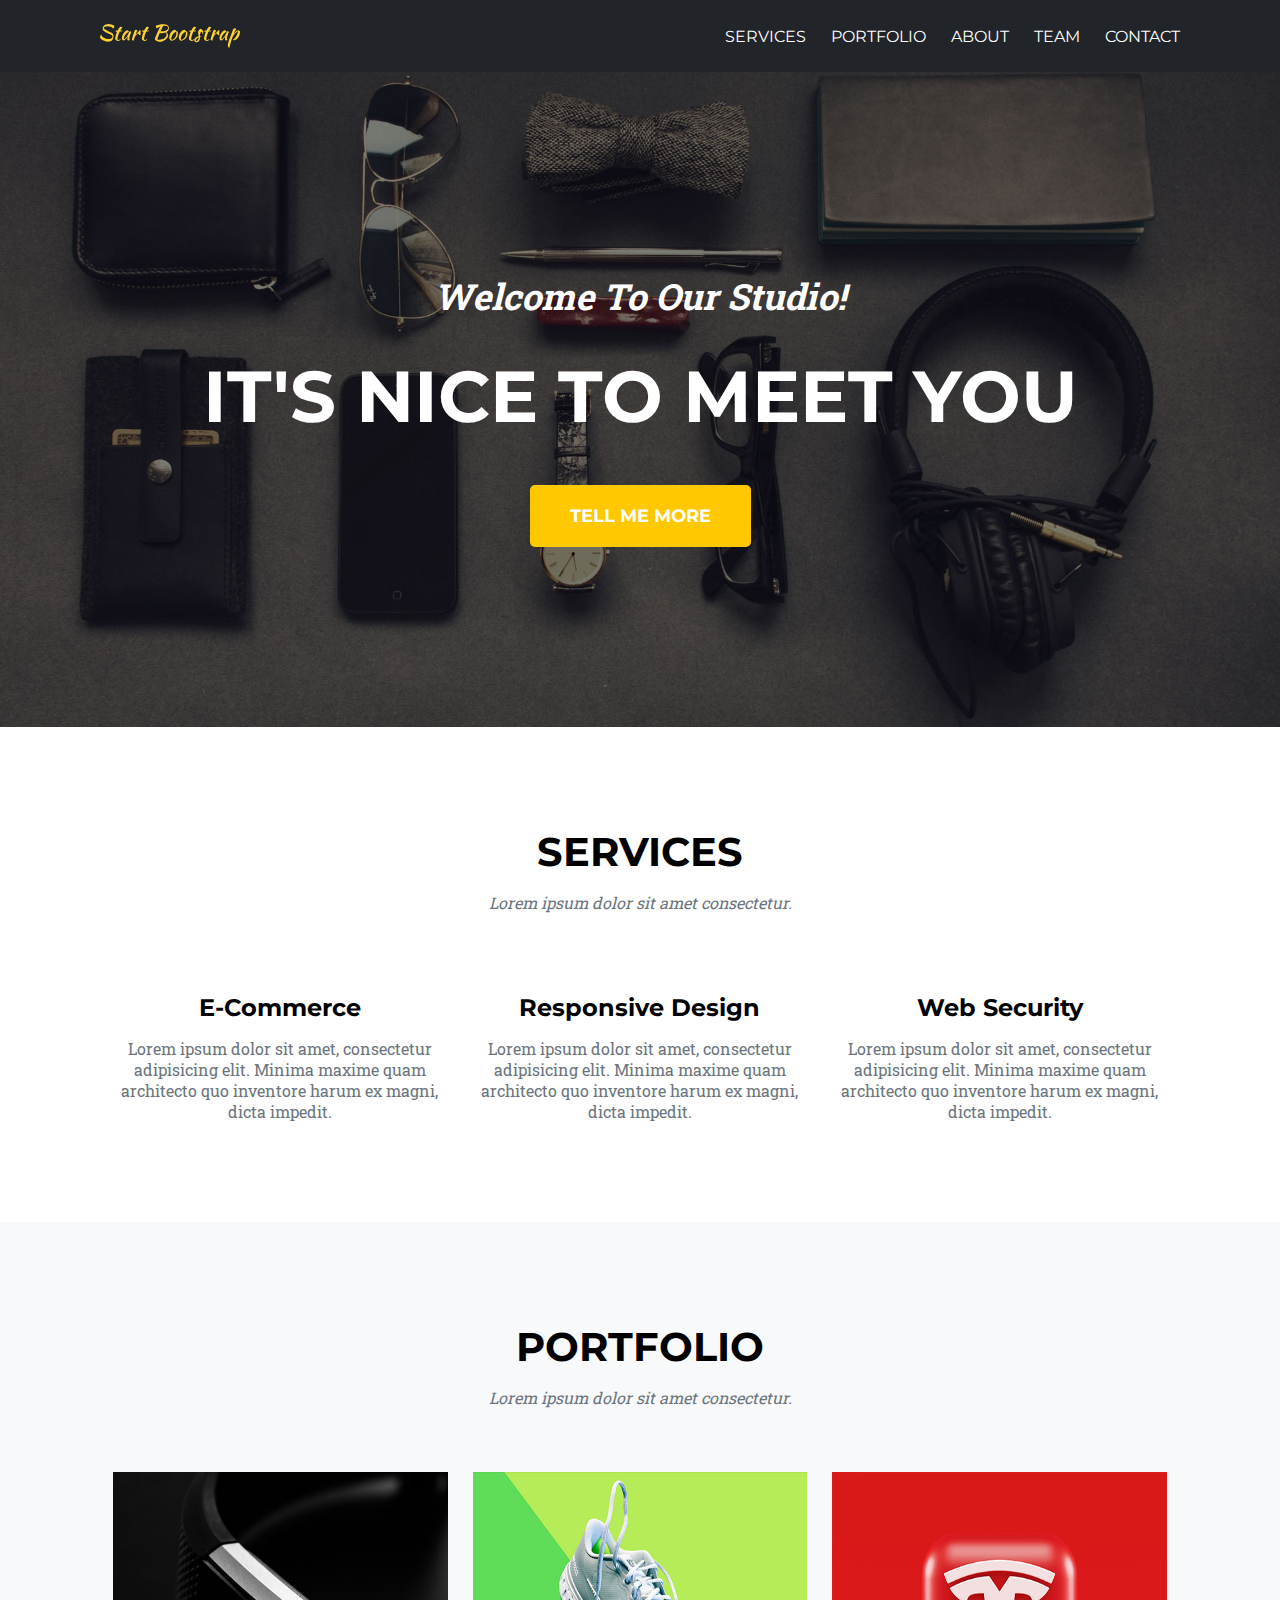
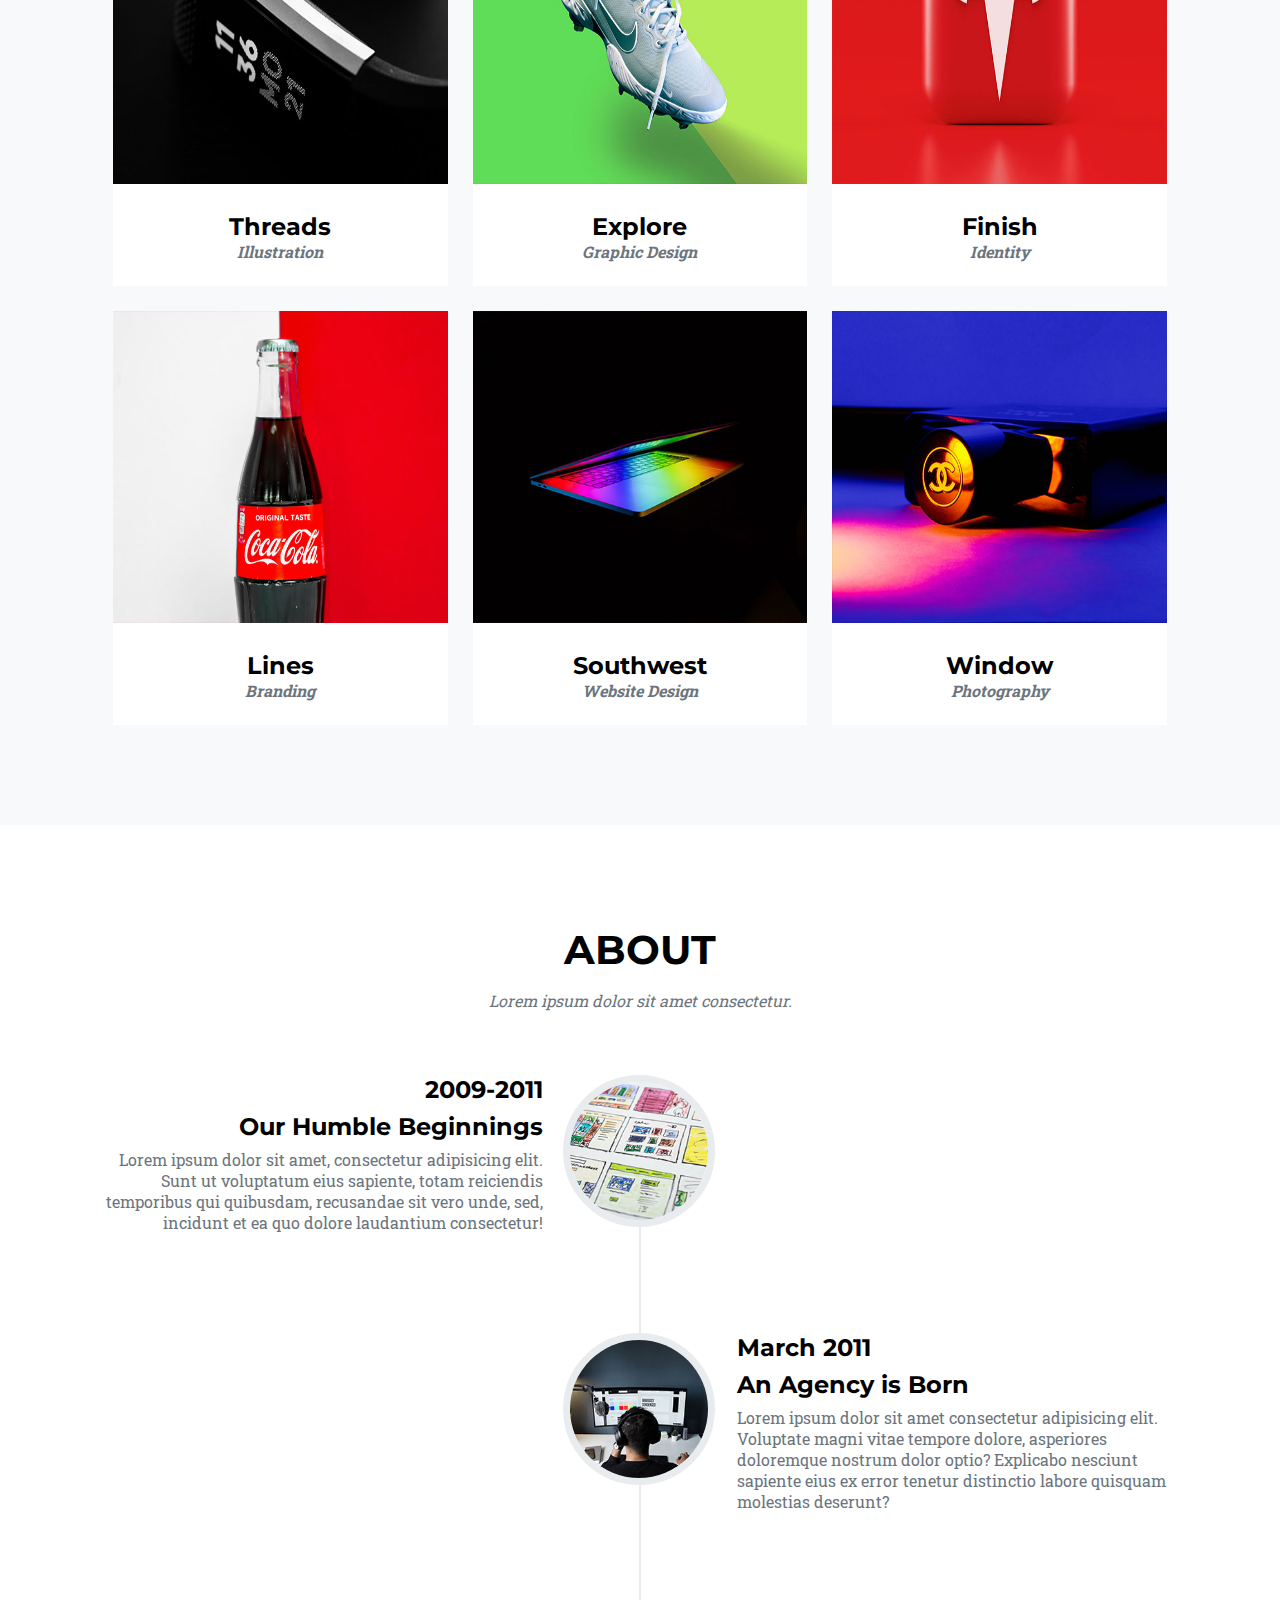
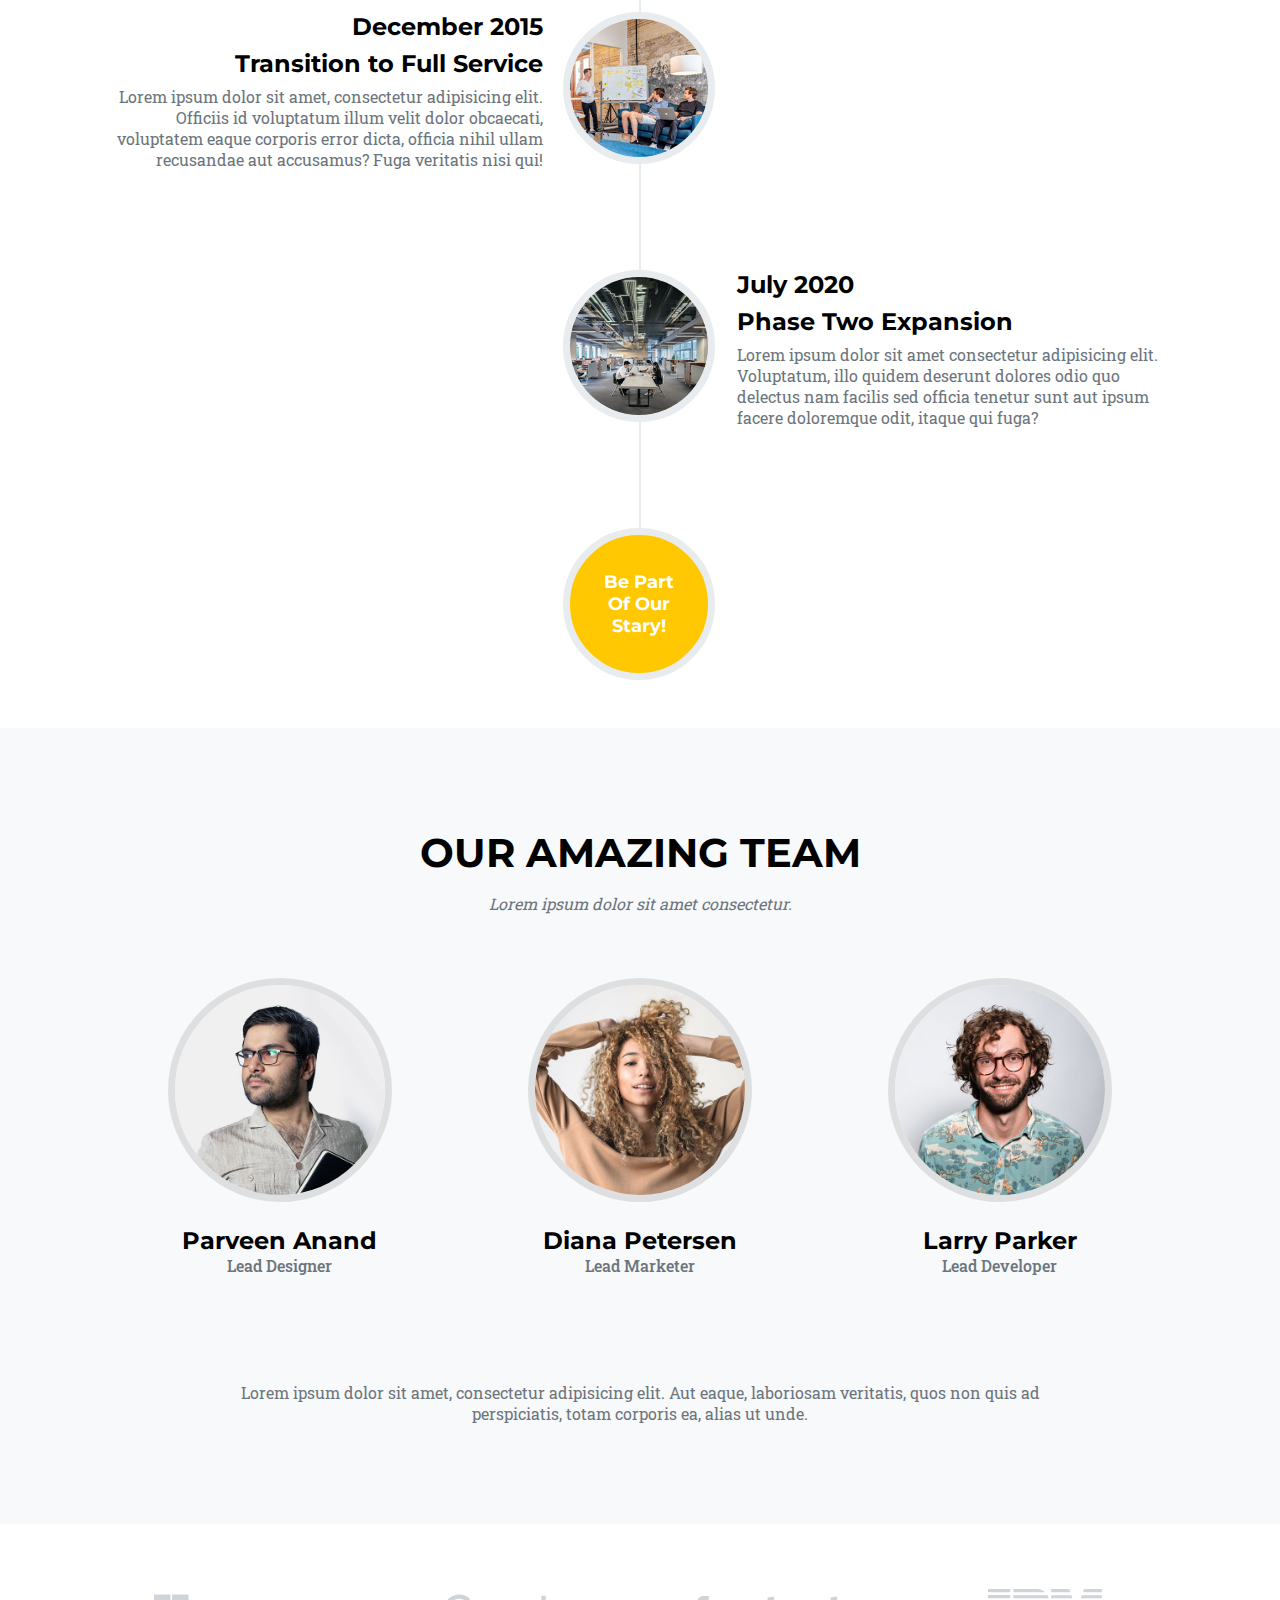
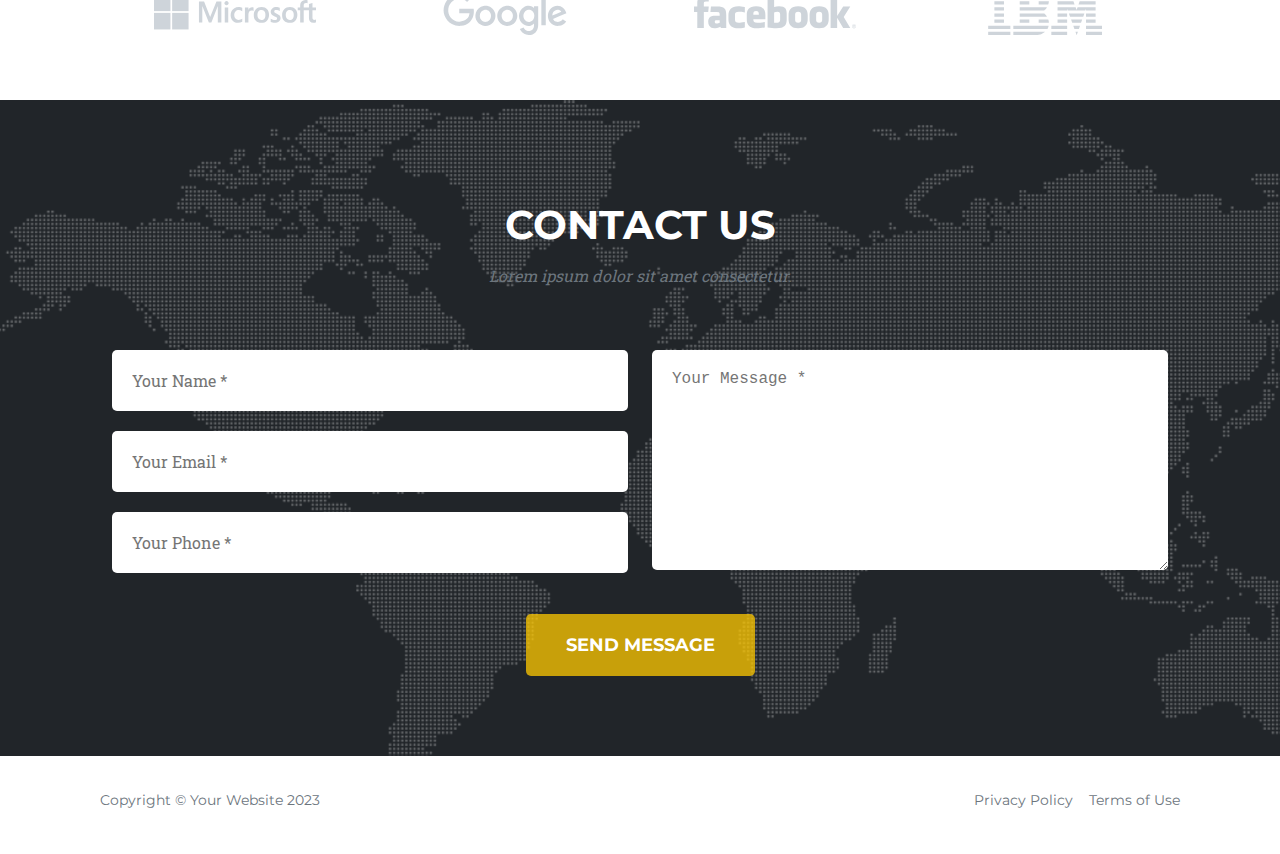
<file: start-bootsrap3/home.html>
<!DOCTYPE html>
<html lang="en">
<head>
    <meta charset="UTF-8">
    <meta name="viewport" content="width=device-width, initial-scale=1.0">
    <link rel="stylesheet" href="https://cdnjs.cloudflare.com/ajax/libs/font-awesome/6.5.2/css/all.min.css" integrity="sha512-SnH5WK+bZxgPHs44uWIX+LLJAJ9/2PkPKZ5QiAj6Ta86w+fsb2TkcmfRyVX3pBnMFcV7oQPJkl9QevSCWr3W6A==" crossorigin="anonymous" referrerpolicy="no-referrer" />
    <title>Document</title>
    <link rel="stylesheet" href="css/home.css">
</head>
<body>
    <nav class="nav">
        <div class="log"><img src="img/logo.svg" alt=""></div>
        <ul>
            <li>SERVICES </li>
            <li>PORTFOLIO</li>
            <li> ABOUT</li>
            <li>TEAM</li>
            <li>CONTACT</li>
        </ul>
    </nav>
    <header class="header">
        <h4><i>Welcome To Our Studio!</i></h4>
        <h1>IT'S NICE TO MEET YOU</h1>
        <a href="">TELL ME MORE</a>
    </header>
    <main>
        <section class="service-section">
            <h2 class="text-top">SERVICES</h2>
            <h4 class="text-i"><i>Lorem ipsum dolor sit amet consectetur.</i></h4>
            <div class="service-box">
                <div>
                    <i class="fa-solid fa-cart-shopping"></i>
                    <h5>E-Commerce</h5>
                    <p>Lorem ipsum dolor sit amet, consectetur adipisicing elit. Minima maxime quam architecto quo inventore harum ex magni, dicta impedit.</p>
                </div>
                <div>
                    <i class="fa-solid fa-laptop"></i>
                    <h5>Responsive Design</h5>
                    <p>Lorem ipsum dolor sit amet, consectetur adipisicing elit. Minima maxime quam architecto quo inventore harum ex magni, dicta impedit.</p>
                </div>
                <div>
                    <i class="fa-solid fa-lock"></i>
                    <h5>Web Security</h5>
                    <p>Lorem ipsum dolor sit amet, consectetur adipisicing elit. Minima maxime quam architecto quo inventore harum ex magni, dicta impedit.</p>
                </div>
            </div>
        </section>
        <section class="portfoli-section">
            <h2 class="text-top">PORTFOLIO</h2>
            <h4 class="text-i"><i>Lorem ipsum dolor sit amet consectetur.</i></h4>
            <div class="portfoli-box">
                <div class="box-card">
                    <img src="img/portfoli1.jpg" alt="">
                    <div class="line">+</div>
                    <h3>Threads</h3>
                    <h4 >Illustration</h4>
                </div>
                <div class="box-card">
                    <img src="img/portfoli2.jpg" alt="">
                    <div class="line">+</div>
                    <h3>Explore</h3>
                    <h4 >Graphic Design</h4>
                </div>
                <div class="box-card">
                    <img src="img/portfoli3.jpg" alt="">
                    <div class="line">+</div>
                    <h3>Finish</h3>
                    <h4 >Identity</h4>
                </div>
                <div class="box-card">
                    <img src="img/portfoli4.jpg" alt="">
                    <div class="line">+</div>
                    <h3>Lines</h3>
                    <h4 >Branding</h4>
                </div>
                <div class="box-card">
                    <img src="img/portfoli5.jpg" alt="">
                    <div class="line">+</div>
                    <h3>Southwest</h3>
                    <h4 >Website Design</h4>
                </div>
                <div class="box-card">
                    <img src="img/portfoli6.jpg" alt="">
                    <div class="line">+</div>
                    <h3>Window</h3>
                    <h4 >Photography</h4>
                </div>
            </div>
        </section>
        <section class="about-section">
            <h2 class="text-top">ABOUT</h2>
            <h4 class="text-i"><i>Lorem ipsum dolor sit amet consectetur.</i></h4>
            <div style="position: relative;" >
                <ul>
                    <li style="display: flex; justify-content: start;">
                        <div style="text-align: end;" class="time-line">
                            <h4>2009-2011</h4>
                            <h4>Our Humble Beginnings</h4>
                            <p>Lorem ipsum dolor sit amet, consectetur adipisicing elit. Sunt ut voluptatum eius sapiente, totam reiciendis temporibus qui quibusdam, recusandae sit vero unde, sed, incidunt et ea quo dolore laudantium consectetur!</p>
                        </div>
                        <div class="time-img">
                            <img src="img/about.jpg" alt="">
                        </div>
                    </li>
                    <li style="display: flex; justify-content: end;">
                        <div class="time-img">
                            <img src="img/about2.jpg" alt="">
                        </div>
                        <div style="text-align: start;" class="time-line">
                            <h4>March 2011</h4>
                            <h4>An Agency is Born</h4>
                            <p>Lorem ipsum dolor sit amet consectetur adipisicing elit. Voluptate magni vitae tempore dolore, asperiores doloremque nostrum dolor optio? Explicabo nesciunt sapiente eius ex error tenetur distinctio labore quisquam molestias deserunt?</p>
                        </div>
                    </li>
                    <li style="display: flex; justify-content: start;">
                        <div style="text-align: end;"  class="time-line">
                            <h4>December 2015</h4>
                            <h4>Transition to Full Service</h4>
                            <p>Lorem ipsum dolor sit amet, consectetur adipisicing elit. Officiis id voluptatum illum velit dolor obcaecati, voluptatem eaque corporis error dicta, officia nihil ullam recusandae aut accusamus? Fuga veritatis nisi qui!</p>
                        </div>
                        <div class="time-img">
                            <img src="img/about3.jpg" alt="">
                        </div>
                    </li>
                    <li style="display: flex; justify-content: end;">
                        <div class="time-img">
                            <img src="img/about4.jpg" alt="">
                        </div>
                        <div style="text-align: start;" class="time-line">
                            <h4>July 2020</h4>
                            <h4>Phase Two Expansion</h4>
                            <p>Lorem ipsum dolor sit amet consectetur adipisicing elit. Voluptatum, illo quidem deserunt dolores odio quo delectus nam facilis sed officia tenetur sunt aut ipsum facere doloremque odit, itaque qui fuga?</p>
                        </div>
                    </li>
                    <li style="display: flex; justify-content: center;">
                        <div class="time-img time-end">
                            Be Part <br> Of Our <br> Stary!
                        </div>
                    </li>
                </ul>
            </div>
        </section>
        <section class="team-section">
            <h2 class="text-top">OUR AMAZING TEAM</h2>
            <h4 class="text-i"><i>Lorem ipsum dolor sit amet consectetur.</i></h4>
            <div class="team-box">
                <div class="team-card">
                    <div class="img-cad">
                        <img src="img/team1.jpg" alt="">
                    </div>
                    <h3>Parveen Anand</h3>
                    <h4>Lead Designer</h4>
                    <div class="icon-box">
                        <a href=""><i class="fa-brands fa-twitter"></i></a>
                        <a href=""><i class="fa-brands fa-facebook-f"></i></a>
                        <a href=""><i class="fa-brands fa-linkedin-in"></i></a>
                    </div>
                </div>
                <div class="team-card">
                    <div class="img-cad">
                        <img src="img/team2.jpg" alt="">
                    </div>
                    <h3>Diana Petersen</h3>
                    <h4>Lead Marketer</h4>
                    <div class="icon-box">
                        <a href=""><i class="fa-brands fa-twitter"></i></a>
                        <a href=""><i class="fa-brands fa-facebook-f"></i></a>
                        <a href=""><i class="fa-brands fa-linkedin-in"></i></a>
                    </div>
                </div>
                <div class="team-card">
                    <div class="img-cad">
                        <img src="img/team3.jpg" alt="">
                    </div>
                    <h3>Larry Parker</h3>
                    <h4>Lead Developer</h4>
                    <div class="icon-box">
                        <a href=""><i class="fa-brands fa-twitter"></i></a>
                        <a href=""><i class="fa-brands fa-facebook-f"></i></a>
                        <a href=""><i class="fa-brands fa-linkedin-in"></i></a>
                    </div>
                </div>
            </div>
            <p>Lorem ipsum dolor sit amet, consectetur adipisicing elit. Aut eaque, laboriosam veritatis, quos non quis ad <br> perspiciatis, totam corporis ea, alias ut unde.</p>
        </section>
        <section class="clients-section">
            <div>
                <img src="img/download.svg" alt="">
            </div>
            <div>
                <img src="img/download-1.svg" alt="">
            </div>
            <div>
                <img src="img/download-2.svg" alt="">
            </div>
            <div>
                <img src="img/download-3.svg" alt="">
            </div>
        </section>
        <section class="contact-section">
            <h2 style="color: white;" class="text-top">CONTACT US</h2>
            <h4 class="text-i"><i>Lorem ipsum dolor sit amet consectetur.</i></h4>
            <form action="POST">
                <div style="display: flex; margin-bottom: 60px;">
                    <div class="box-left">
                        <input placeholder="Your Name *" type="text">
                        <input style="margin: 20px 0;" placeholder="Your Email *" type="text">
                        <input placeholder="Your Phone *" type="text">
                    </div>
                    <div class="box-right">
                        <textarea placeholder="Your Message *" name="" id="" cols="30" rows="10"></textarea>
                    </div>
                </div>
                <a href="">SEND MESSAGE</a>
            </form>
        </section>
    </main>
    <footer class="footer">
        <div style="line-height: 40px;">
            <p>Copyright © Your Website 2023</p>
        </div>
        <div style="display: flex; justify-content: center;">
            <a href=""><i class="fa-brands fa-twitter"></i></a>
            <a href=""><i class="fa-brands fa-facebook-f"></i></a>
            <a href=""><i class="fa-brands fa-linkedin-in"></i></a>
        </div>
        <div style="display: flex; justify-content: end; line-height: 40px;" class="terms">
            <a href="">Privacy Policy </a>
            <a href="">Terms of Use</a>
        </div>
    </footer>
</body>
</html>
</file>
<file: Web-figma-repons/css/style.css>
*{
    margin: 0;
    padding: 0;
    box-sizing: border-box;
}

:root{
    --orange: #FF9500;
    --orange-hover:#7d4d0a;
    --black: #262626;
    --white: white;
    --backround: #F7F7F8;
    --hover:#ffb043;

}

.container{
    padding: 0 80px;
}

main{
    background-color: var(--backround);
}

.just-center{
    display: flex;
    justify-content: center;
}

.nav-section{
    width: 100%;
    background-color: var(--backround);
    border-bottom: 1px solid #F1F1F3;
}

.navbar{
    padding: 15px 0;
    display: flex;
    justify-content: space-between;
}

.navbar .navbar-list{
    display: flex;
}

.navbar .navbar-list img{
    width: 40px;
    height: 40px;
    background-color: var(--orange);
}

.navbar .navbar-list ul{
    display: flex;
    margin-left: 50px;
    list-style: none;
    align-items: center;
}

.navbar .navbar-list ul a{
    text-decoration: none;
    color: var(--black);
}

.navbar .navbar-list ul li{
    padding: 10px;
    margin: 0 5px;
    border-radius: 5px;
    transition: 0.3s;
}

.navbar .navbar-list ul li:hover{
    background-color: rgb(211, 211, 211);
}

.navbar .navbar-login{
    display: flex;
    align-items: center;
}

.navbar .navbar-login a{
    padding: 10px 20px;
    border-radius: 5px;
    text-decoration: none;
    font-size: 18px;
    transition: 0.3s;
}

.navbar .navbar-login a:nth-of-type(1){
    color: var(--black);
    border: 1px solid var(--backround);
    margin-right: 15px;
}

.navbar .navbar-login a:nth-of-type(1):hover{
    border-color: var(--orange);
}

.navbar  .navbar-login a:nth-of-type(2){
    color: var(--white);
    background-color: var(--orange);
}

.navbar  .navbar-login a:nth-of-type(2):hover{
    background-color: var(--hover);
}

#bars-icon{
    font-size: 30px;
    margin-left: 50px;
    display: none;
}

.header-section{
    padding: 100px 0;
}

.header-text{
    position: relative;
    text-align: center;
}

.header-text img{
    position: absolute;
    left: -30px;
    top: -30px;
    width: 39px;
    height: 43px;
}

.header-text h1{
    font-size: 48px;
    margin-bottom: 40px;
    display: flex;
    align-items: center;
    padding: 10px;
    background-color: white;
}

.header-text h1 span{
    color: var(--orange);
}

.header-text h1 i{
    color: var(--black);
    font-size: 30px;
    margin-right: 20px;
    padding: 20px 20px;
    background-color: #FFF4E5;
}

.header-text h2{
    font-size: 38px;
    margin-bottom: 20px;
}

.header-text p{
    font-size: 18px;
    margin-bottom: 50px;
}

.header-text .header-a a{
    padding: 15px;
    margin: 5px;
    border-radius: 5px;
    text-decoration: none;
    transition: 0.3s;
}

.header-text .header-a a:nth-of-type(1){
    background-color: var(--orange);
    color: var(--white);

}

.header-text .header-a a:nth-of-type(1):hover{
    background-color: var(--hover);

}

.header-text .header-a a:nth-of-type(2){
    background-color: var(--white);
    border: 1px solid var(--white);
    color: var(--black);
}

.header-text .header-a a:nth-of-type(2):hover{
    border: 1px solid var(--orange);

}

.partnyor-div{
    padding: 20px;
    margin-top: 40px;
    background-color: white;
    display: flex;
}

.partnyor-div .partnyor-box{
    width: 14.28%;
    height: 100px;
    display: flex;
    justify-content: center;
    align-items: center;
}

.partnyor-div .partnyor-box:nth-child(2n+2){
    border-left: 1px solid #F1F1F3;
    border-right: 1px solid #F1F1F3;
}

.img-box img{
    width: 100%;
    height: 790px;
    margin: 100px 0;
}

.benefits-title{
    padding-bottom: 40px;
}

.benefits-title h4{
    font-size: 48px;
}

.benefits-title .benifits-bottom{
    display: flex;
    justify-content: space-between;
    align-items: center;
    padding: 20px 0;

}

.benefits-title .benifits-bottom p{
    width: 70%;
    font-size: 18px;
}

.benefits-title .benifits-bottom a{
    padding: 18px 24px;
    font-size: 18px;
    background-color: var(--white);
    text-decoration: none;
    color: var(--black);
    transition: 0.3s;
}

.benefits-title .benifits-bottom a:hover{
    background-color: var(--orange);
    color: var(--white);
}

.benifits-section{
    padding-bottom: 50px;
}

.benefits-box{
    display: flex;
    flex-wrap: wrap;
    gap: 20px;
    margin-bottom: 50px;
}

.box-b{
    width: calc(33.33% - 14px);
    padding: 40px;
    background-color: var(--white);
    text-align: right;
    border-radius: 10px;
    display: flex;
    flex-direction: column;
    align-items: end;
    justify-content: space-between;
}

.box-b h2{
    font-size: 80px;
}

.box-b .icon-box{
    width: 70px;
    height: 70px;
    background-color: var(--backround);
    border-radius: 5px;
    display: flex;
    justify-content: center;
    align-items: center;
}

.box-b i{
    font-size: 34px;
    color: var(--orange);
    transform: rotate(-50deg);
}

.box-b .box-b-text{
    padding: 40px 0;
    text-align: start;
}

.box-b .box-b-text h6{
    font-size: 24px;
    margin-bottom: 20px;
}

.box-b .box-b-text p{
    color: #4C4C4D;
    font-size: 18px;
}

.courses-box{
    display: flex;
    flex-wrap: wrap;
    gap: 20px;
    margin-bottom: 100px;
}

.courses-box .box-c{
    padding: 40px;
    border-radius: 10px;
    width: calc(50% - 10px);
    background-color: var(--white);
    border: 1px solid #F1F1F3;
    
}

.courses-box .box-c img{
    width: 100%;
    border-radius: 8px;
    height: 380px;
}

.courses-box .box-c .img-c-button{
    padding: 20px 0;
    display: flex;
    justify-content: space-between;
}

.courses-box .box-c .img-c-button span{ 
    margin-right: 10px;
    padding: 5px 10px;
    border-radius: 2px;
    border: 1px solid ;
    font-size: 18px;
    color: #4C4C4D;
    border: 1px solid #F1F1F3;
}

.courses-box .box-c .img-c-button h6{ 
    font-size: 20px;
}

.courses-box .box-c h6{
    font-size: 24px;
}

.courses-box .box-c p{
    font-size: 18px;
    margin: 20px 0;
}

.courses-box .box-c a{
    font-size: 18px;
    text-decoration: none;
    color: var(--black);
}

.courses-box .box-c button{
    width: 100%;
    text-decoration: none;
    align-items: center;
    background-color: var(--backround);
    padding: 15px 30px;
    transition: 0.3s;
    border: none;
    border-radius: 5px;
    cursor: pointer;
}

.courses-box .box-c button:hover{
    background-color: var(--orange);
    color: var(--white);
}

.courses-box .box-c button:hover a{
    color: var(--white);
}

.our-section{
    display: flex;
    flex-wrap: wrap;
    gap: 20px;
    margin-bottom: 50px;
}

.our-box{
    border-radius: 10px;
    width: calc(50% - 10px);
    background-color: var(--white);
    overflow: hidden;
}

.our-box .our-text{
    padding: 30px 20px;
}

.our-box .our-text p{
    font-size: 18px;
}

.our-box .our-bottom{
    background-color: #FCFCFD;
    padding: 20px;
    display: flex;
    justify-content: space-between;
    align-items: center;
}

.our-box .our-bottom .our-img{
    display: flex;
    align-items: center;
}

.our-box .our-bottom .our-img img{
    width: 60px;
    height: 60px;
    border-radius: 5px;
}

.our-box .our-bottom .our-img h6{
    font-size: 18px;
    margin-left: 10px;
}

.our-box .our-bottom a{
    padding: 15px 20px;
    font-size: 18px;
    background-color: #F7F7F8;
    border: 1px solid #f1f1f8;
    color: var(--black);
    border-radius: 8px;
    text-decoration: none;
    transition: 0.3s;
}

.our-box .our-bottom a:hover{
    background-color: var(--orange);
    border: 1px solid var(--orange);
    color: var(--white);
    transition: 0.3s;
}

.b-buttons{
    display: flex;
    align-items: center;
    padding: 10px;
    border-radius: 8px;
    background-color: var(--white);
}

.b-buttons a{
    padding: 14px 20px;
    font-size: 18px;
    border-radius: 5px;
    transition: 0.3s;
    margin: 0;
}

.b-buttons a:nth-of-type(1){
    background-color: var(--orange);
    color: var(--white);
    margin-right: 10px;

}

.b-buttons a:nth-of-type(1):hover{
    background-color: var(--hover);
}

.b-buttons a:nth-of-type(2){
    color: var(--black);
    border: 1px solid white;

}

.b-buttons a:nth-of-type(2):hover{
    border-color: var(--orange);
    background: none;
    color: var(--black);
}

.plan-section{
    display: flex;
    flex-wrap: wrap;
    gap: 20px;
    background-color: var(--white);
    border-radius: 14px;
    padding: 50px;
    margin-bottom: 50px;
}

.plan-section .plan-box{
    width: calc(50% - 10px);
    padding: 15px;
    border-radius: 10px;
    background-color: var(--backround);
    text-align: center;
}

.plan-section .plan-box h5{
    width: 100%;
    padding: 10px 0;
    font-size: 22px;
    text-align: center;
    background-color: #FFF9F0;
    border: 1px solid #FFEACC;
    color: var(--black);
    margin: 20px 0;
}

.plan-section .plan-box h2 span{
    font-size: 80px;
}

.plan-section .plan-box h2 sub{
    font-size: 20px;
}

.plan-section .plan-box .plan-list{
    padding: 20px 40px;
    background-color: white;
    margin-top: 30px;
    position: relative;
    border-radius: 10px;
    overflow: hidden;
    border-radius: 10px;
}

.plan-list h6{
    font-size: 20px;
}

.plan-list ul{
    list-style: none;
    margin-bottom: 50px;

}

.plan-list ul li{
    display: flex;
    align-items: center;
    margin: 15px 0;
    font-size: 18px;
    border-radius: 5px;
    padding: 10px;
    border: 1px solid  #F1F1F3;
}

.plan-list ul li i{
    padding: 6px;
    background-color: #FFF4E5;
    border-radius: 5px;
    margin-right: 10px;
}

.plan-list ul li .icon-x{
    background-color: var(--white);
    border: 1px solid  #F1F1F3;
}

.plan-list button{
    width: 100%;
    padding: 15px 0;
    cursor: pointer;
    text-align: center;
    margin-top: 15px;
    background-color: var(--orange);
    transition: 0.3s;
    position: absolute;
    border: none;
    bottom: 0;
    left: 0;
}

.plan-list button a{
    text-decoration: none;
    color: var(--white);
}

.plan-list button:hover{
    background-color: var(--hover);
}

.footer-section{
    background-color: var(--white);
}

.footer{
    display: flex;
    flex-wrap: wrap;
    align-items: center;
    padding: 50px 0;
}

.footer .footer-cont{
    width: 50%;
}

.footer .footer-cont img{
    width: 40px;
    height: 40px;
    background-color: var(--orange);
    margin-bottom: 40px;

}

.footer .footer-cont p{
    font-size: 18px;
    color: var(--black);
    margin: 15px 0;
}

.footer .footer-list{
    width: 50%;
    display: flex;
    flex-wrap: wrap;
}

.footer .footer-list .footer-box{
    width: 33.33%;
}

.footer .footer-list h6{
    font-size: 20px;
    margin-bottom: 10px;
}

.footer .footer-list ul{
    list-style: none;
}

.footer .footer-list li {
    margin:10px 0;
}

.footer .footer-list li a{
    font-size: 18px;
    text-decoration: none;
    color: var(--black);
    transition: 0.3s;
}

.footer .footer-list li a:hover{
    color: var(--orange);
}

.footer .footer-list .footer-icon{
    display: flex;
    gap: 10px;
    margin-top: 10px;
}

.footer .footer-list .footer-icon i{
    padding: 14px;
    background-color: var(--backround);
    border-radius: 6px;
    color: var(--black);
    transition: 0.3s;
}

.footer .footer-list .footer-icon i:hover{
    background-color: var(--orange);
    color: var(--white);
}

.footer-bottom{
    padding: 40px 0;
    text-align: center;
    border-top: 1px solid var(--backround);
}

.footer-bottom p{
    font-size: 18px;
    color: #656567;
}
</file>
<file: Web-figma-repons/css/reponsive.css>
@media  (max-width: 1000px) {
   
  }

  @media  (max-width: 960px) {
    .container{
        padding: 0 50px;
    }

    .header-text h1{
      font-size: 36px;
    }
    
    .header-text h2{
        font-size: 28px;
    }

      .box-b{
        width: calc(50% - 10px);
    }

    .courses-box .box-c{
      width: calc(100% - 0px);
      
    }

    .our-box{
      width: calc(100% - 0px);
    }
    .plan-section .plan-box{
      width: calc(100% - 0px);
    }

    .footer .footer-cont{
      width: 100%;
      margin-bottom: 40px;
    }

    .footer .footer-list{
      width: 100%;
      margin-bottom: 40px;
    }

    .partnyor-div .partnyor-box{
      display: none;
      
    }

    .partnyor-div .partnyor-box:nth-of-type(1),
    .partnyor-div .partnyor-box:nth-of-type(2),
    .partnyor-div .partnyor-box:nth-of-type(3),
    .partnyor-div .partnyor-box:nth-of-type(4){
      display: flex;
      width: 25%;
      
    }

  }

  @media  (max-width: 780px) {
        .navbar .navbar-list ul{
            display: none;
        }

        .navbar .navbar-login #bars-icon{
            display: block;
        }

        .header-text h1{
          font-size: 16px;
        }
        
        .header-text h2{
            font-size: 24px;
        }

        .header-section{
          padding: 50px 0;
      }

      .img-box img{
        height: 500px;
        margin: 50px 0;
      }

      .benefits-title .benifits-bottom{
        display: flex;
        flex-direction: column;
        align-items: flex-start;
      }

      .benefits-title .benifits-bottom p{
        width: 100%;
        font-size: 16px;
      }
      
      .benefits-title .benifits-bottom a{
        padding: 14px 18px;
        font-size: 14px;
        margin-top: 20px;
      }

      .box-b{
        width: calc(100% - 0px);
      }

      .courses-box{
        margin-bottom: 50px;
      }

      .b-buttons a{
        margin-top: 0 !important;
      }

      .b-buttons{
        margin-top: 30px;
      }

      .footer .footer-list .footer-box{
        width: 50%;
        margin-bottom:40px ;
      }

      .partnyor-div{
        padding: 10px;
      }



  }

  @media  (max-width: 560px) {
    .container{
        padding: 0 20px;
    }
    
    .header-text p{
        font-size: 14px;
    }

    .img-box img{
      height: 400px;
      margin: 30px 0;
    }

    .header-section{
        padding: 30px 0;
    }

    .courses-box .box-c .img-c-button span{ 
      margin-right: 10px;
      padding: 5px 10px;
      border-radius: 2px;
      border: 1px solid ;
      font-size: 18px;
      color: #4C4C4D;
      border: 1px solid #F1F1F3;
  }
  
    .courses-box .box-c .img-c-button h6{ 
        font-size: 14px;
    }
    
    .courses-box .box-c h6{
        font-size: 18px;
    }
    
    .courses-box .box-c p{
        font-size: 14px;
    }
    
    .courses-box .box-c a{
        font-size: 16px;
    }

    .courses-box .box-c img{
      height: 250px;
    }

    .our-box .our-bottom a {
      padding: 10px 15px;
      font-size: 16px;
    }

    .our-box .our-text p {
      font-size: 14px;
    }

    .plan-section{
      padding: 20px;
     
    }

    .plan-section .plan-box .plan-list{
      padding: 20px;
    }

    .plan-list ul li{
      font-size: 14px;
    }

    .partnyor-div .partnyor-box:nth-of-type(4){
      display: none;
      
    }


    .partnyor-div .partnyor-box:nth-of-type(1),
    .partnyor-div .partnyor-box:nth-of-type(2),
    .partnyor-div .partnyor-box:nth-of-type(3){
      display: flex;
      width: 33.33%;
      
    }

    
  }
</file>
<file: css/home.css>
@import url('https://fonts.googleapis.com/css2?family=Source+Sans+3:ital,wght@0,200..900;1,200..900&display=swap');



*{
    margin: 0;
    padding: 0;
    box-sizing: border-box;
    font-family: "Source Sans 3", sans-serif;
}

/* ============== Header ============== */

.nav-icon{
    padding: 15px 20px;
    background: rgba(0, 0, 0, 0.395);
    position: fixed;
    top: 15px;
    right: 15px;
    border-radius: 5px;
    transition: 0.3s;
    cursor: pointer;
}

.nav-icon:hover{
    background: rgba(0, 0, 0, 0.85);
}

.nav-icon i{
    color: white;
    font-size: 15px;
}

header{
    background-image: url(	https://startbootstrap.github.io/startbootstrap-stylish-portfolio/assets/img/bg-masthead.jpg);
    height: 100vh;
    background-position: center center;
    background-repeat: no-repeat;
    background-size: cover;
    display: flex;
    justify-content: center;
    align-items: center;
    text-align: center;
}

header .header-box h1{
    font-size: 88px;
}

header .header-box h3{
    font-size: 27px;
    margin-bottom: 70px;
}

header .header-box a{
    font-size: 16px;
    padding: 20px 40px;
    border-radius: 5px;
    background-color: #1D809F;
    color: white;
    text-decoration: none;
    transition: 0.3s;
}

header .header-box a:hover{
    background-color: #196d87;
}

/* ============== Header ============== */
/* ============== Section ============== */

.section-content{
    padding: 100px 0;
    text-align: center;
}

.section-content h2{
    font-size: 30px;
    margin-bottom: 20px;

}

.section-content p{
    font-size: 20px;
    margin-bottom: 70px;

}

.section-content .content-btn{
    font-size: 16px;
    padding: 20px 40px;
    color: white;
    border-radius: 5px;
    background-color: black;
    transition: 0.3s;
    text-decoration: none;

}

.section-content .content-btn:hover{
    background-color: rgb(47, 47, 47);
}

.section-offer{
    padding: 100px 0;
    text-align: center;
    background-color: #1D809F;
}

.section-offer h6{
    font-size: 16px;
    color: #ecb807;
}

.section-offer h2{
    font-size: 48px;
    color: white;
    margin-bottom: 48px;
}

.section-icons{
    display: flex;
    justify-content: center;
}

.section-icons .icons-box{
    padding: 0 24px;
}

.section-icons .icons-box .icons{
    font-size: 40px;
    width: 112px;
    height: 112px;
    background-color: white;
    line-height: 112px;
    color: #1D809F;
    margin: 0 34px 16px;
    border-radius: 50%;
}

.section-icons .icons-box h5{
    font-size: 23px;
    margin-bottom: 8px;
    color: white;
}

.section-icons .icons-box p{
    font-size: 16px;
    color: #FFFFFFB3;
}

#icon-p{
    font-size: 16px;
    color: #FFFFFFB3;
    width: none;
    height: none;
    background: none;

}

.section-callout{
    padding: 240px 0;
    text-align: center;
    background-image: url(../img/bg-callout.jpg);
    background-position: center center;
    background-repeat: no-repeat;
    background-size: cover;
}

.section-callout h2{
    font-size: 56px;
    margin-bottom: 48px;
}

.section-callout a{
    font-size: 16px;
    padding: 20px 40px;
    border-radius: 5px;
    background-color: #1D809F;
    color: white;
    text-decoration: none;
    transition: 0.3s;
}

.section-callout a:hover{
    background-color: #196d87;
}

.section-project{

    padding: 120px 0;
    text-align: center;
}

.section-project h6{
    font-size: 16px;
    color: #ecb807;
}

.section-project h2{
    font-size: 48px;
    margin-bottom: 48px;
}

.caption-box{
    padding: 0 48px;
    display: flex;
    flex-wrap: wrap;
    width: 90%;
    margin: auto;
}

.caption-box .caption{
    width: 50%;
    position: relative;
    transition: 0.3s;
    transition: clip-path 0.25s ease-out, background-color 0.7s, -webkit-clip-path 0.25s ease-out;
    clip-path: inset(0px);

}

.caption-box .caption:hover{
    clip-path: inset(30px);
}


.caption-box .caption .caption-items:hover{
    background: #1d819fc4;
}


.caption-box .caption img{
    width: 100%;
    height: 100%;
    position: absolute;
    top: 0;
    left: 0;
    z-index: -1;

}

.caption-box .caption .caption-items{
    padding: 200px 80px 80px;
    background: rgba(0, 0, 0, 0.177);
    z-index: 1;
    width: 100%;
    height: 100%;
}

.caption-box .caption .caption-items h5{
    font-size: 13px;
    margin-bottom: 8px;
    color:white;
    text-align: left;
}

.caption-box .caption .caption-items p{
    font-size: 19px;
    color:white;
    text-align: left;
}

.section-buttons{
    padding: 120px 0;
    background-color: #1D809F;
    text-align: center;
}

.section-buttons h2{
    color: white;
    margin-bottom: 40px;
    font-size: 31px;
}

.section-buttons a:nth-child(2){
    padding: 20px 40px;
    color: black;
    background-color: white;
    font-size: 16px;
    margin-right: 24px;
    text-decoration: none;
    border-radius: 5px;
    transition: 0.3s;

}

.section-buttons a:nth-child(2):hover{
    background-color: #d3d4d5;
}

.section-buttons a:nth-child(3){
    padding: 20px 40px;
    color: white;
    background-color: black;
    font-size: 16px;
    text-decoration: none;
    border-radius: 5px;
    transition: 0.3s;

}

.section-buttons a:nth-child(3):hover{
    background-color: #424649;
}

.map{
    height: 480px;
}

.map iframe{
    width: 100%;
    height: 100%;
}

/* ============== Section ============== */
/* ============== Footer ============== */

footer{
    padding: 80px 0;
    text-align: center;
}

footer p{
    font-size: 14px;
    color: #6c757d;
}

footer .icon-list{
    display: flex;
    justify-content: center;
    gap: 10px;
    margin-bottom: 48px;
}

footer .icon-list a{
    display: inline-block;
}

footer .icon-list i{
    width: 64px;
    height: 64px;
    line-height: 64px;
    background-color: #1D809F;
    color: white;
    font-size: 25px;
    border-radius: 50%;
    transition: 0.3s;
}

footer .icon-list i:hover{
    background-color: #196d87;
}

/* ============== Footer ============== */
</file>
<file: start-bootsrap2/css/home.css>
@import url('https://fonts.googleapis.com/css2?family=Montserrat:ital,wght@0,100..900;1,100..900&display=swap');

@import url('https://fonts.googleapis.com/css2?family=Lato:ital,wght@0,100;0,300;0,400;0,700;0,900;1,100;1,300;1,400;1,700;1,900&family=Montserrat:ital,wght@0,100..900;1,100..900&display=swap');



*{
    margin: 0;
    padding: 0;
    box-sizing: border-box;
}

nav{
    padding: 20px 0;
    background-color: #2c3e50;
    color: white;
    position: fixed;
    width: 100%;
    z-index: 2;
    font-family: "Montserrat", sans-serif;
}

.nav-container{
    width: 85%;
    padding: 15px;
    margin: 0 auto;
    display: flex;
    justify-content: space-between;
}

.nav-container .log{
    font-size: 30px;
}

.nav-container ul{
    display: flex;
    align-items: center;
    list-style: none;
}

.nav-container ul li{
    margin: 0 20px;
    font-size: 16px;
    cursor: pointer;
    transition: 0.3s;

}

.nav-container ul li:hover{
    color: #1ABC9C;
}

header{
    padding-top: 200px;
    padding-bottom: 100px;
    background-color: #1ABC9C;
    font-family: "Montserrat", sans-serif;
}

.header-box{
    padding: 20px auto;
    text-align: center;
    color: white;
}

.header-box h1{
    font-size: 64px;
}

.header-box h3{
    font-size: 24px;
}

.header-box img{
    width: 250px;
    height: 250px;
    margin-bottom: 48px;
}

.star-box{
    display: flex;
    align-items: center;
    justify-content: center;
    margin: 24px 0;
}

.star-box i{
    margin: 0 20px;
    font-size: 35px;
}

.star-box .star-left{
    width: 120px;
    border: 2px solid white;
    border-radius: 10px;

}

.star-box .star-right{
    width: 120px;
    border: 2px solid white;
    border-radius: 10px;
}

.star-box2{
    display: flex;
    align-items: center;
    justify-content: center;
    margin: 24px 0;
}

.star-box2 i{
    margin: 0 20px;
    font-size: 35px;
    color: #2c3e50;
}

.star-box2 .star-left{
    width: 120px;
    border: 2px solid #2c3e50;
    border-radius: 10px;

}

.star-box2 .star-right{
    width: 120px;
    border: 2px solid #2c3e50;
    border-radius: 10px;
}

.portfoli-section{
    padding: 100px 0;
    text-align: center;
    font-family: "Montserrat", sans-serif;
}

.portfoli-section h2{
    color: #2c3e50;
    font-size: 48px;
}

.portfoli-section .portfoli-box{
    display: flex;
    flex-wrap: wrap;
    justify-content: center;
    margin-top: 40px;
    gap: 35px;
}

.portfoli-section .portfoli-box div{
    overflow: hidden;
    width: 27%;
    height: 288px;
    border-radius: 10px;
    position: relative;
}

.portfoli-section .portfoli-box div img{
    width: 100%;
    height: 100%;
}

.portfoli-section .portfoli-box div .box-line{
    position: absolute;
    width: 100%;
    height: 100%;
    text-align: center;
    color: white;
    font-size: 100px;
    top: 0;
    left: 0;
    background-color: #1abc9cd0;
    line-height: 288px;
    opacity: 0;
    transition: 0.3s;
}

.portfoli-section .portfoli-box div .box-line:hover{
    opacity: 1;
}

.about-section{
    padding: 100px;
    text-align: center;
    background-color: #1ABC9C;
    color: white;
}

.about-section h2{
    font-size: 48px;
    font-family: "Montserrat", sans-serif;
}
.about-section .about-div{
    display: flex;
    width: 60%;
    gap: 15px;
    margin: 40px auto;
}

.about-section .about-div .text-div{
    font-size: 20px;
    text-align: left;
    font-family: "Lato", sans-serif;
}

.about-section button{
    border: 1px solid white;
    border-radius: 5px;
    color: white;
    font-size: 20px;
    padding: 16px 28px;
    background: none;
    cursor: pointer;
    transition: 0.3s;
    font-family: "Montserrat", sans-serif;
}

.about-section button:hover{
    background-color: white;
    color: black;
}

.contact-section{
    padding: 100px;
    text-align: center;
    font-family: "Montserrat", sans-serif;
}

.contact-section h2{
    font-size: 48px;
    color: #2c3e50;
}

.contact-section .form-div{
    width: 60%;
    margin: 20px auto;
    text-align: left;
    display: flex;
    flex-direction: column;
}

.contact-section .form-div input{
    padding: 12px 48px 24px 0px;
    width: 100%;
    outline: none;
    font-size: 25px;
    border: none;
    margin: 10px 0;
    border-bottom: 1px solid #2c3e50;
}

.contact-section .form-div input:focus+label,
.contact-section .form-div input:valid+label,
.contact-section .form-div textarea:focus+label,
.contact-section .form-div textarea:valid+label{
    top: 20px;
    left: 0;
    font-size: 15px;
}

.contact-section .form-div #email + label{
    top: 40px;
    left: 10px;
    font-size: 25px;
}

.contact-section .form-div #email:focus+label,
.contact-section .form-div #email:invalid+label{
    top: 20px;
    left: 0px;
    font-size: 15px;
}



.contact-section .form-div .form-sec{
    position: relative;
    padding: 20px 0;
}

.contact-section .form-div input:focus{
    border: none;
    border-bottom: 1px solid #2c3e50;
}


.contact-section .form-div label{
    font-size: 25px;
    color: #2c3e50;
    top: 40px;
    left: 10px;
    position: absolute;
    transition: 0.3s;
    pointer-events: none; 

}

.contact-section .form-div textarea{
    width: 100%;
    font-size: 25px;
    outline: none;
    border: none;
    border-bottom: 1px solid #2c3e50;
    padding: 24px 0;
}




.contact-section .form-div #btn{
    border: none;
    width: 100px;
    font-size: 20px;
    padding: 25px;
    color: white;
    border-radius: 5px;
    background-color: #2be1bc;
    cursor: pointer;
}

.footer-div{
    padding: 80px 0;
    color: white;
    display: flex;
    justify-content: center;
    text-align: center;
    gap: 15px;
    background-color: #2c3e50;
}

.footer-div .footer-box{
    width: 28%;
    
}

.footer-div .footer-box h4{
    font-size: 24px;
    margin-bottom: 24px;
    font-family: "Montserrat", sans-serif;
}

.footer-div .footer-box p{
    font-size: 20px;
    font-family: "Lato", sans-serif;
}

.footer-div .footer-box .icon-box{
    display: flex;
    justify-content: center;
    margin: 0 auto;

}

.footer-div .footer-box p a{
    color: #1ABC9C;
    transition: 0.3s;
}

.footer-div .footer-box p a:hover{
    color: #076855;
}

.footer-div .footer-box .icon-box i{
    width: 52px;
    height: 52px;
    line-height: 52px;
    margin: 0 5px;
    border: 1px solid white;
    color: white;
    font-size: 24px;
    border-radius: 50%;
    transition: 0.3s;
}


.footer-div .footer-box .icon-box i:hover{
    background-color: white;
    color: black;
}

.footer-bottom{
    padding: 24px 0;
    text-align: center;
    color: white;
    font-family: "Lato", sans-serif;
    font-size: 14px;
    background-color: #1a252f;
}
</file>
<file: start-bootsrap3/css/home.css>
@import url('https://fonts.googleapis.com/css2?family=Montserrat:ital,wght@0,100..900;1,100..900&display=swap');

@import url('https://fonts.googleapis.com/css2?family=Montserrat:ital,wght@0,100..900;1,100..900&family=Roboto+Slab:wght@100..900&display=swap');

*{
    margin: 0;
    padding: 0;
    box-sizing: border-box;

}

.nav{
    display: flex;
    width: 100%;
    position: fixed;
    justify-content: space-between;
    padding: 16px 100px;
    background-color: #212529;
    font-family: "Montserrat", sans-serif;
    z-index: 5;
}

.nav .log{
    width: 140px;
    height: 40px;
    padding: 5px 0 ;
}

.nav .log img{
    height: 100%;
    width: 100%;
}

.nav ul{
    list-style: none;
    display: flex;
    align-items: center;
    gap: 25px;
    color: white;
}

.nav ul li{
    transition: 0.3s;
    cursor: pointer;
}

.nav ul li:hover{
    color:#ffc800;
}
.header{
    background-image: url(../img/backraun-img.jpg);
    background-size: cover;
    background-position: center center;
    background-repeat: no-repeat;
    text-align: center;
    color: white;
    padding-top: 272px;
    padding-bottom: 200px;
}

.header h4{
    padding-bottom: 32px;
    font-size: 36px;
    font-family: "Roboto Slab", serif;
}

.header h1{
    padding-bottom: 65px;
    font-size: 72px;
    font-family: "Montserrat", sans-serif;
}

.header a{
    padding: 20px 40px ;
    font-size: 18px;
    text-decoration: none;
    color: white;
    background-color: #ffc800;
    font-family: "Montserrat", sans-serif;
    border-radius: 5px;
    font-weight: bold;
    transition: 0.3s;
}

.header a:hover{
    background-color: #bf9600;
}

.service-section{
    padding: 100px;
    text-align: center;
}

.text-top{
    font-size: 40px;
    margin-bottom: 16px;
    font-family: "Montserrat", sans-serif;
}

.text-i{
    font-size: 16px;
    color: #6c757d;
    margin-bottom: 64px;
    font-weight: 400;
    font-family: "Roboto Slab", serif;
}

.service-box{
    display: flex;
}

.service-box div{
    width: 33.33%;
    padding: 0 12px;

}

.service-box div i{
    width: 128px;
    height: 128px;
    line-height: 128px;
    font-size: 70px;
    color: white;
    background-color: #ffc800;
    border-radius: 50%;
}

.service-box div h5{
    margin: 16px 0;
    font-size: 24px;
    font-family: "Montserrat", sans-serif;
}

.service-box div p{
    font-size: 16px;
    color: #6c757d;
    font-family: "Roboto Slab", serif;
}

.portfoli-section{
    background-color: #f8f9fa;
    padding: 100px;
    text-align: center;
}

.portfoli-box{
    display: flex;
    justify-content: center;
    flex-wrap: wrap;
    gap: 25px;
}

.portfoli-box .box-card{
    width: 31%;
    position: relative;
    background-color: white;
    text-align: center;
}

.portfoli-box .box-card img{
    width: 100%;
    height: 312px;

}

.portfoli-box .box-card .line{
    width: 100%;
    height: 312px;
    position: absolute;
    top: 0;
    left: 0;
    background-color: #ffc800c8;
    color: white;
    line-height: 312px;
    font-size: 100px;
    opacity: 0;
    transition: 0.3s;
}

.portfoli-box .box-card .line:hover{
    opacity: 1;
}

.portfoli-box .box-card h3{
    font-size: 24px;
    margin-top: 24px;
    font-family: "Montserrat", sans-serif;
    
}


.portfoli-box .box-card h4{
    font-size: 16px;
    margin-bottom: 24px;
    color: #6c757d ;
    font-style: italic;
    font-family: "Roboto Slab", serif;
    
}

.about-section{
    padding: 100px;
    position: relative;
    text-align: center;
}

.about-section ul::before{
    position: absolute;
    top: 0;
    bottom: 0;
    left: 40px;
    width: 2px;
    margin-left: -1.5px;
    content: "";
    background-color: #e9ecef;
    left: 50%;
    z-index: -1;
}


.about-section ul li{
    margin-bottom:100px ;
    position: relative;
    width: 100%;
}

.about-section ul li .time-line{
    width: 41%;
}

.about-section ul li .time-line h4{
    margin-bottom: 8px;
    font-size: 24px;
    font-family: "Montserrat", sans-serif;
}

.about-section ul li .time-line p{
    font-size: 16px;
    color: #6c757d;
    font-family: "Roboto Slab", serif;
}

.about-section ul li .time-img{
    width: 152px;
    height: 152px;
    border: 7px solid #e9ecef;
    border-radius: 50%;
    overflow: hidden;
    position: absolute;
    left: 50%;
    top: 0;
    margin-left: -77px;
}

.about-section ul li .time-img img{
    width: 100%;
    height: 100%;
}

.time-end{
    background-color: #ffc800;
    color: white;
    display: flex;
    justify-content: center;
    align-items: center;
    font-weight: bold;
    font-size: 18px;
    font-family: "Montserrat", sans-serif;
}


.team-section{
    padding: 100px;
    background-color: #f8f9fa;
    text-align: center;
}

.team-section .team-box{
    display: flex;
}

.team-section .team-box .team-card{
    width: 33.33%;
}

.team-card .img-cad{
    width: 224px;
    height: 224px;
    overflow: hidden;
    border-radius: 50%;
    border: solid 7px rgba(0, 0, 0, 0.1);
    margin: 0 auto;
}

.team-card .img-cad img{
    width: 100%;
    height: 100%;
}

.team-card h3{
    font-size: 24px;
    margin-top: 24px;
    font-family: "Montserrat", sans-serif;
}


.team-card h4{
    font-size: 16px;
    margin-bottom: 16px;
    font-weight: 500;
    color: #6c757d;
    font-family: "Roboto Slab", serif;
}

.team-card .icon-box{
    display: flex;
    justify-content: center;
}

.team-card .icon-box i{
    width: 40px;
    height: 40px;
    line-height: 40px;
    border-radius: 50%;
    margin: 0 8px;
    background-color: #212529;
    color: white;
    transition: 0.3s;
}

.team-card .icon-box i:hover{
    background-color: #424649;
}

.team-section p{
    margin-top: 50px;
    font-family: "Roboto Slab", serif;
    color: #6c757d;
}

.clients-section{
    padding: 50px 100px;
    display: flex;
}

.clients-section div{
    width: 25%;
    height: 76px;
    display: flex;
    justify-content: center;
    align-items: center;
}



.clients-section div img{
    width: 60%;
    height: 60%;
}

.contact-section{
    padding: 100px;
    background-color: #212529;
    background-image: url(../img/contact.png);
    text-align: center;
}

.contact-section .box-left{
    width: 50%;
    padding: 0 12px;
}

.contact-section .box-right{
    width: 50%;
    padding: 0 12px;
}

.contact-section input{
    width: 100%;
    background-color: white;
    padding: 20px;
    border-radius: 5px;
    border: none;
    font-size: 1rem;
    font-family: "Roboto Slab", serif;
}

.contact-section textarea{
    width: 100%;
    background-color: white;
    padding: 20px;
    border: none;
    font-size: 1rem;
    border-radius: 5px;
}

.contact-section a{
    padding: 20px 40px;
    color: white;
    background-color: #ffc800c0;
    text-decoration: none;
    border-radius: 5px;
    font-size: 18px;
    font-family: "Montserrat", sans-serif;
    font-weight: bold;
}

.footer{
    padding: 24px 100px;
    display: flex;
}

.footer div{
    width: 33.33%;
    display: flex;
}

.footer p{
    color: #6c757d;
    font-size: 14px;
    font-family: "Montserrat", sans-serif;
}

.footer i{
    width: 40px;
    height: 40px;
    background-color: #212529;
    color: white;
    transition: 0.3s;
    border-radius: 50%;
    margin: 0 8px;
    line-height: 40px;
    text-align: center;
}

.footer i:hover{
    background-color: #424649;
}

.footer .terms a{
    color: #6c757d;
    text-decoration: none;
    font-family: "Montserrat", sans-serif;
    font-size: 14px;
}

.footer .terms a:nth-child(1){
    margin-right: 16px;
}
</file>
